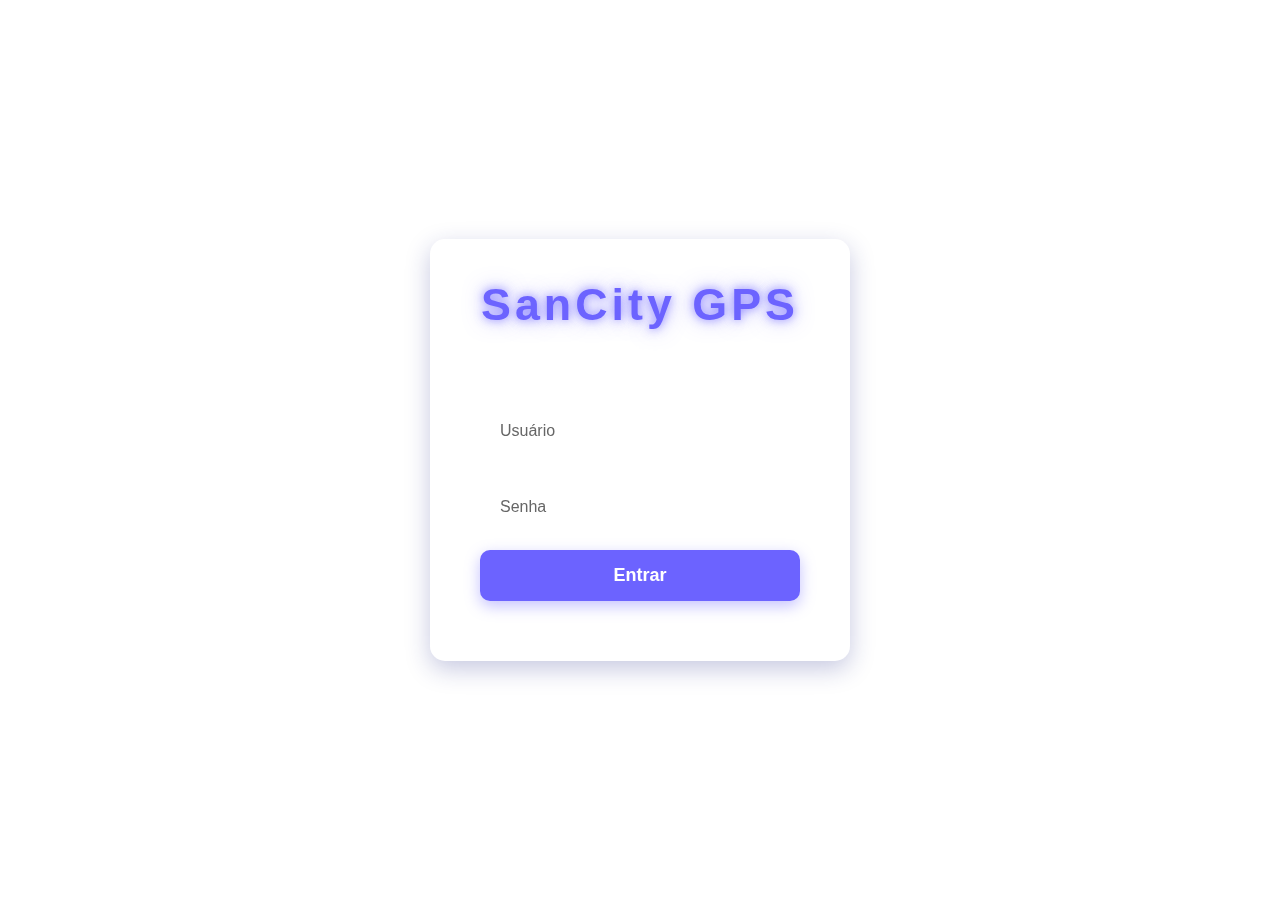
<file: index.html>
<!DOCTYPE html>
<html lang="pt-BR">
<head>
<meta charset="UTF-8" />
<meta name="viewport" content="width=device-width, initial-scale=1" />
<title>Login SanCity GPS</title>
<style>
  /* Fundo animado com movimento muito suave */
  @keyframes backgroundFlow {
    0% {
      background-position: 50% 50%;
    }
    50% {
      background-position: 51% 49%;
    }
    100% {
      background-position: 50% 50%;
    }
  }

  body, html {
    height: 100%;
    margin: 0;
    font-family: 'Segoe UI', Tahoma, Geneva, Verdana, sans-serif;
    background: url('https://www.mixmods.com.br/wp-content/uploads/2022/10/gta-sa-mod-hd-radar-map-redesigned-dark-redesenho-fixed.jpg') no-repeat center center fixed;
    background-size: cover;
    animation: backgroundFlow 60s ease-in-out infinite;
    display: flex;
    justify-content: center;
    align-items: center;
  }

  /* Container do login */
  .login-container {
    background: rgba(255, 255, 255, 0.15);
    backdrop-filter: blur(8px);
    -webkit-backdrop-filter: blur(8px);
    border-radius: 15px;
    padding: 40px 50px 60px;
    box-shadow: 0 8px 24px rgba(31, 38, 135, 0.25);
    width: 320px;
    text-align: center;
    color: #fff;
    position: relative;
    overflow: hidden;
    transition: filter 0.7s ease, transform 0.7s ease, opacity 0.7s ease;
    will-change: transform, opacity, filter;
  }

  /* Título SanCity GPS */
  .login-title {
    font-size: 2.8rem;
    font-weight: 900;
    letter-spacing: 4px;
    margin-bottom: 10px;
    color: #6c63ff;
    text-shadow:
      0 0 10px rgba(108, 99, 255, 0.7),
      0 0 20px rgba(108, 99, 255, 0.5);
    font-family: 'Segoe UI Black', 'Segoe UI', Tahoma, Geneva, Verdana, sans-serif;
  }

  h2 {
    margin-top: 0;
    margin-bottom: 30px;
    font-weight: 700;
    letter-spacing: 1px;
  }

  input[type="text"], input[type="password"] {
    width: 100%;
    padding: 14px 20px;
    margin: 10px 0 20px 0;
    border: none;
    border-radius: 10px;
    outline: none;
    font-size: 16px;
    color: #333;
  }

  input::placeholder {
    color: #666;
  }

  button {
    background: #6c63ff;
    border: none;
    color: white;
    padding: 15px;
    width: 100%;
    border-radius: 10px;
    font-size: 18px;
    cursor: pointer;
    transition: background 0.3s ease;
    font-weight: 600;
    box-shadow: 0 5px 15px rgba(108, 99, 255, 0.4);
  }

  button:hover {
    background: #5848c2;
  }

  /* Zoom + bloom anim (otimizado) */
  .zooming {
    animation: zoomIn 0.7s forwards;
  }

  @keyframes zoomIn {
    0% {
      transform: scale(1);
      opacity: 1;
      filter: drop-shadow(0 0 0 transparent);
    }
    100% {
      transform: scale(10);
      opacity: 0;
      filter:
        drop-shadow(0 0 15px #6c63ff)
        drop-shadow(0 0 30px #6c63ff)
        brightness(1.8);
    }
  }
</style>
</head>
<body>
  <div class="login-container" id="loginBox">
    <div class="login-title">SanCity GPS</div>
    <h2>Entrar</h2>
    <input type="text" id="username" placeholder="Usuário" autocomplete="off" />
    <input type="password" id="password" placeholder="Senha" autocomplete="off" />
    <button id="loginBtn">Entrar</button>
  </div>

<script>
  const loginBtn = document.getElementById('loginBtn');
  const loginBox = document.getElementById('loginBox');

  loginBtn.addEventListener('click', () => {
    loginBox.classList.add('zooming');
    setTimeout(() => {
      window.location.href = 'inicio.html';
    }, 700);
  });
</script>
</body>
</html>
</file>
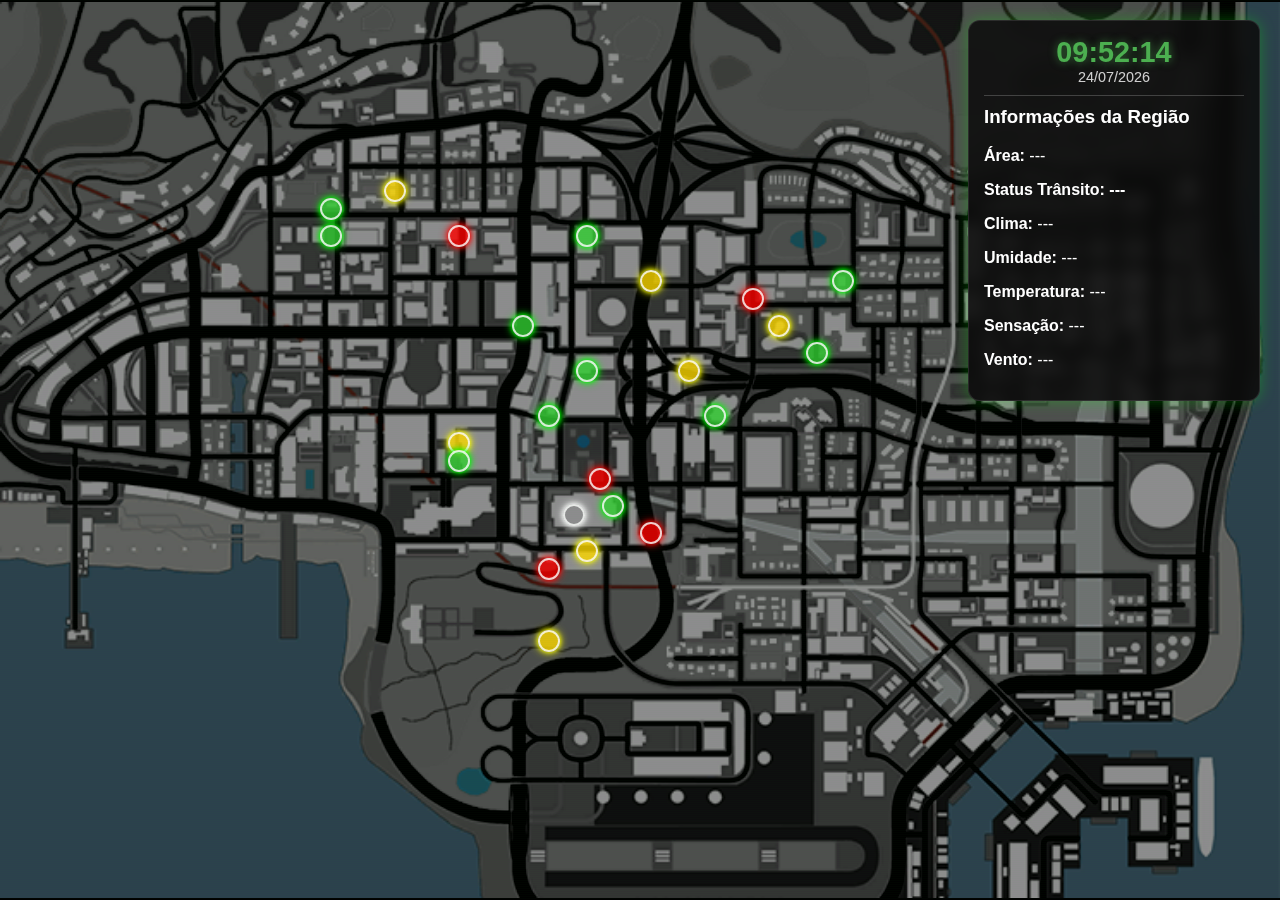
<file: inicio.html>
<!DOCTYPE html>
<html lang="pt-br">
<head>
  <meta charset="UTF-8" />
  <meta name="viewport" content="width=device-width, initial-scale=1.0" />
  <title>Mapa Inteligente GTA San Andreas</title>
  <link rel="stylesheet" href="style.css" />
</head>
<body>
  <div id="vinheta"></div>

  <!-- Painel fixo de informações -->
  <div id="painel-fixo">
    <div id="hora-data">
      <h2 id="hora-atual">00:00:00</h2>
      <p id="data-atual">01/01/2023</p>
    </div>
    <h3>Informações da Região</h3>
    <p><strong>Área:</strong> <span id="info-area">---</span></p>
    <p><strong>Status Trânsito:</strong> <span id="info-transito">---</span></p>
    <p><strong>Clima:</strong> <span id="info-clima">---</span></p>
    <p><strong>Umidade:</strong> <span id="info-umidade">---</span></p>
    <p><strong>Temperatura:</strong> <span id="info-temp">---</span></p>
    <p><strong>Sensação:</strong> <span id="info-sensacao">---</span></p>
    <p><strong>Vento:</strong> <span id="info-vento">---</span></p>
  </div>

  <button id="voltar-btn">Voltar</button>

  <div id="mapa">
    <div id="mapa-inner">
      <img src="assets/maps/frontend.png" alt="Mapa GTA" id="mapa-img" />

      <!-- Los Santos -->
      <div class="marcador vermelho" data-area="Ganton" style="top: 62%; left: 42%;"></div>
      <div class="marcador amarelo" data-area="Idlewood" style="top: 60%; left: 45%;"></div>
      <div class="marcador verde" data-area="Jefferson" style="top: 55%; left: 47%;"></div>
      <div class="marcador vermelho" data-area="East Los Santos" style="top: 58%; left: 50%;"></div>
      <div class="marcador critico" data-area="Market Station" style="top: 56%; left: 44%;"></div>
      <div class="marcador amarelo" data-area="Rodeo" style="top: 48%; left: 35%;"></div>
      <div class="marcador verde" data-area="Vinewood" style="top: 45%; left: 42%;"></div>
      <div class="marcador vermelho" data-area="Pershing Square" style="top: 52%; left: 46%;"></div>
      
      <!-- Aeroportos -->
      <div class="marcador amarelo" data-area="Aeroporto de Los Santos" style="top: 70%; left: 42%;"></div>
      <div class="marcador verde" data-area="Aeroporto de Las Venturas" style="top: 25%; left: 25%;"></div>
      <div class="marcador verde" data-area="Aeroporto de San Fierro" style="top: 30%; left: 65%;"></div>
      
      <!-- San Fierro -->
      <div class="marcador amarelo" data-area="Downtown San Fierro" style="top: 35%; left: 60%;"></div>
      <div class="marcador verde" data-area="Garcia" style="top: 38%; left: 63%;"></div>
      <div class="marcador vermelho" data-area="Doherty" style="top: 32%; left: 58%;"></div>
      
      <!-- Las Venturas -->
      <div class="marcador amarelo" data-area="The Strip" style="top: 20%; left: 30%;"></div>
      <div class="marcador vermelho" data-area="Redsands East" style="top: 25%; left: 35%;"></div>
      <div class="marcador verde" data-area="Redsands West" style="top: 22%; left: 25%;"></div>
      
      <!-- Áreas Rurais -->
      <div class="marcador verde" data-area="Angel Pine" style="top: 45%; left: 55%;"></div>
      <div class="marcador verde" data-area="Palomino Creek" style="top: 40%; left: 45%;"></div>
      <div class="marcador verde" data-area="Blueberry" style="top: 35%; left: 40%;"></div>
      <div class="marcador verde" data-area="Dillimore" style="top: 50%; left: 35%;"></div>
      
      <!-- Pontos de Interesse -->
      <div class="marcador amarelo" data-area="Mount Chiliad" style="top: 30%; left: 50%;"></div>
      <div class="marcador verde" data-area="Area 69" style="top: 25%; left: 45%;"></div>
      <div class="marcador amarelo" data-area="Sherman Dam" style="top: 40%; left: 53%;"></div>
    </div>
  </div>

  <script src="script.js"></script>
</body>
</html>
</file>
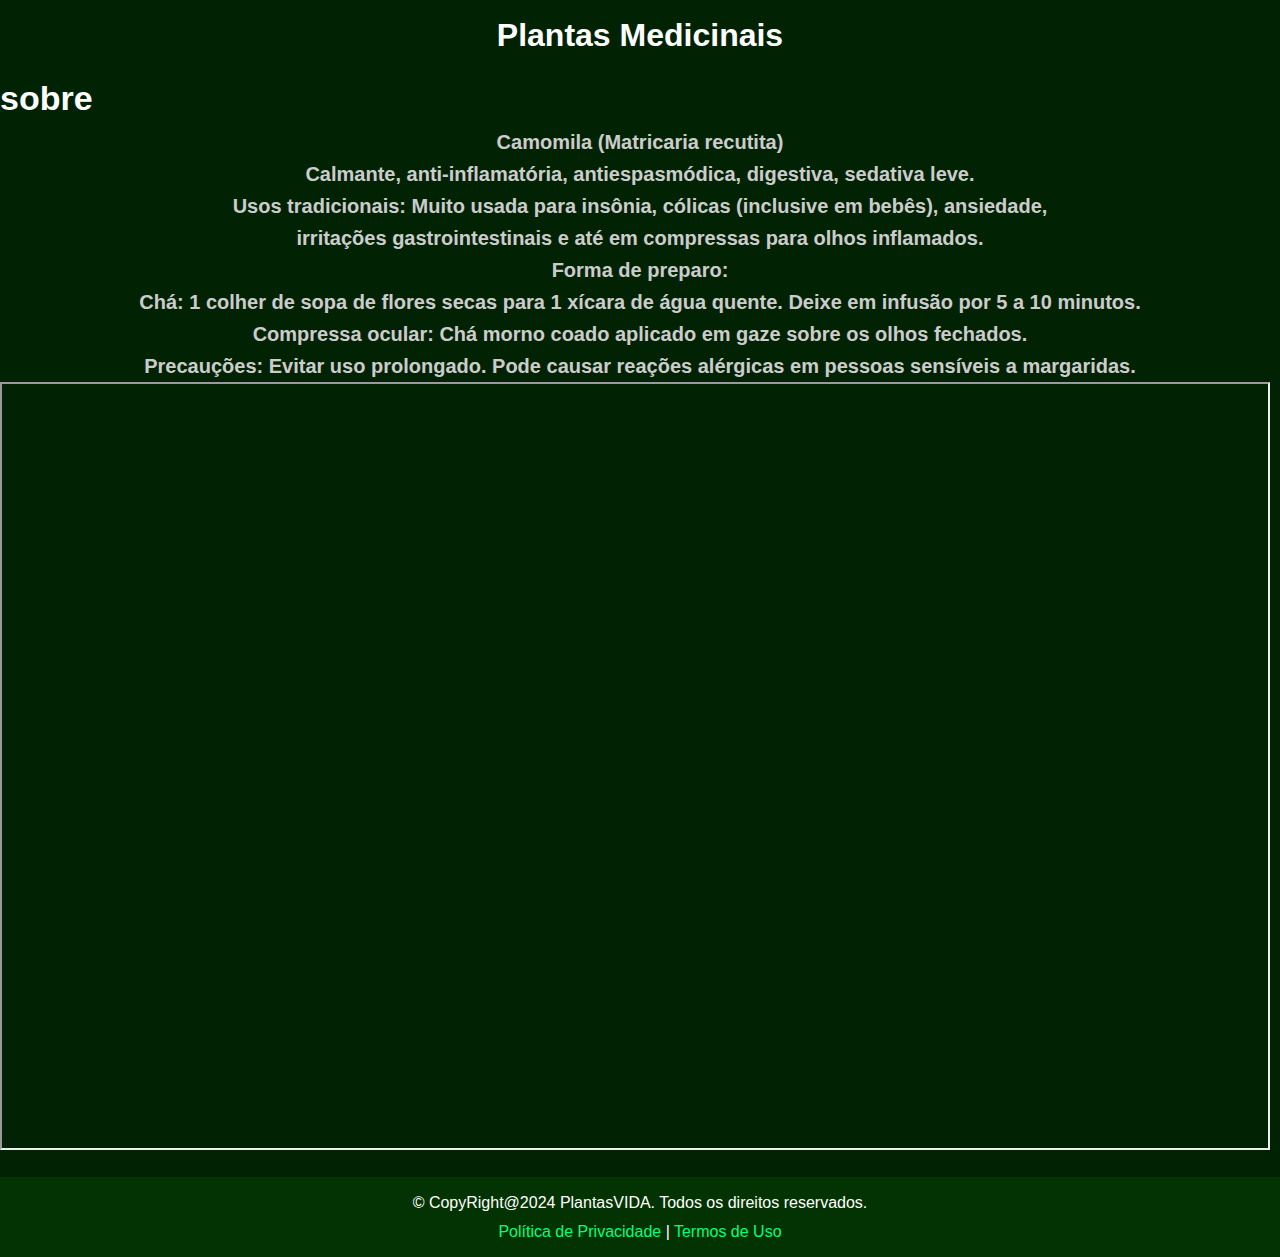
<file: assets/plantas/planta1/camomila.html>
<!DOCTYPE html>
<html lang="pt-BR">
<head>
    <meta charset="UTF-8">
    <meta name="viewport" content="width=device-width, initial-scale=1.0">
    <meta http-equiv="X-UA-Compatible" content="ie=edge">
    <title>Plantas Medicinais</title>
    <link rel="stylesheet" href="style.css">
</head>
<body>
    <header>
        <div class="logo">
            <h1>Plantas Medicinais</h1>
        </div>
        <nav>
        </nav>
    </header>
    <h1 class="ba">sobre</h1>
    <h3 class="texx">Camomila (Matricaria recutita)</h3>
    <h3 class="texx"> Calmante, anti-inflamatória, antiespasmódica, digestiva, sedativa leve.</h3>
    <h3 class="texx">Usos tradicionais: Muito usada para insônia, cólicas (inclusive em bebês), ansiedade,</h3>
    <h3 class="texx">irritações gastrointestinais e até em compressas para olhos inflamados.</h3>
    <h3 class="texx">Forma de preparo:</h3>
    <h3 class="texx">Chá: 1 colher de sopa de flores secas para 1 xícara de água quente. Deixe em infusão por 5 a 10 minutos.</h3>
    <h3 class="texx">Compressa ocular: Chá morno coado aplicado em gaze sobre os olhos fechados.</h3>
    <h3 class="texx">Precauções: Evitar uso prolongado. Pode causar reações alérgicas em pessoas sensíveis a margaridas.</h3>
    <iframe src="https://www.youtube.com/embed/ECE6NmBfv9A?si=3RTTpBIEztrh1QDo" title="YouTube video player" frameborder="1"></iframe>

    <footer>
        <p>&copy; CopyRight@2024 PlantasVIDA. Todos os direitos reservados.</p>
        <p><a href="copy/copyr.html">Política de Privacidade</a> | <a href="termos/termos.html">Termos de Uso</a></p>
    </footer>
</body>
</html>
</file>
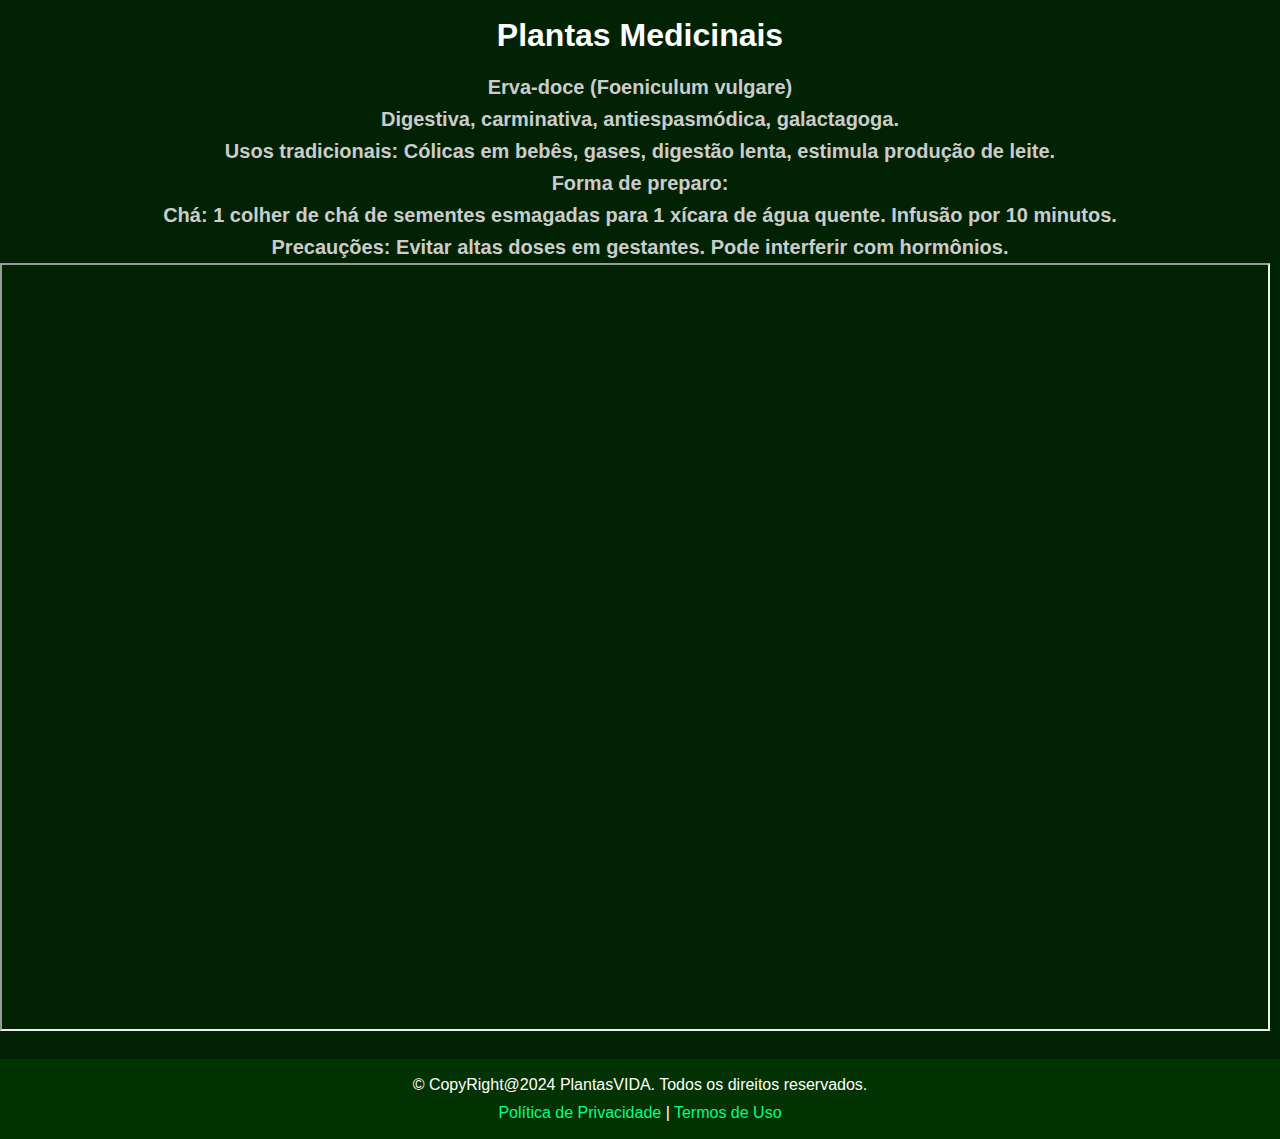
<file: assets/plantas/planta2/erva-doce.html>
<!DOCTYPE html>
<html lang="pt-BR">
<head>
    <meta charset="UTF-8">
    <meta name="viewport" content="width=device-width, initial-scale=1.0">
    <meta http-equiv="X-UA-Compatible" content="ie=edge">
    <title>Plantas Medicinais</title>
    <link rel="stylesheet" href="style.css">
</head>
<body>
    <header>
        <div class="logo">
            <h1>Plantas Medicinais</h1>
        </div>
        <nav>
        </nav>
    </header>
<h3 class="texx">Erva-doce (Foeniculum vulgare)</h3>
<h3 class="texx">Digestiva, carminativa, antiespasmódica, galactagoga.</h3>
<h3 class="texx">Usos tradicionais: Cólicas em bebês, gases, digestão lenta, estimula produção de leite.</h3>
<h3 class="texx">Forma de preparo:</h3>
<h3 class="texx">Chá: 1 colher de chá de sementes esmagadas para 1 xícara de água quente. Infusão por 10 minutos.</h3>
<h3 class="texx">Precauções: Evitar altas doses em gestantes. Pode interferir com hormônios.</h3>
<iframe src="https://www.youtube.com/embed/8dMTjJpIhjI" title="YouTube video player" frameborder="1"></iframe>

    <footer>
        <p>&copy; CopyRight@2024 PlantasVIDA. Todos os direitos reservados.</p>
        <p><a href="copy/copyr.html">Política de Privacidade</a> | <a href="termos/termos.html">Termos de Uso</a></p>
    </footer>
</body>
</html>
</file>
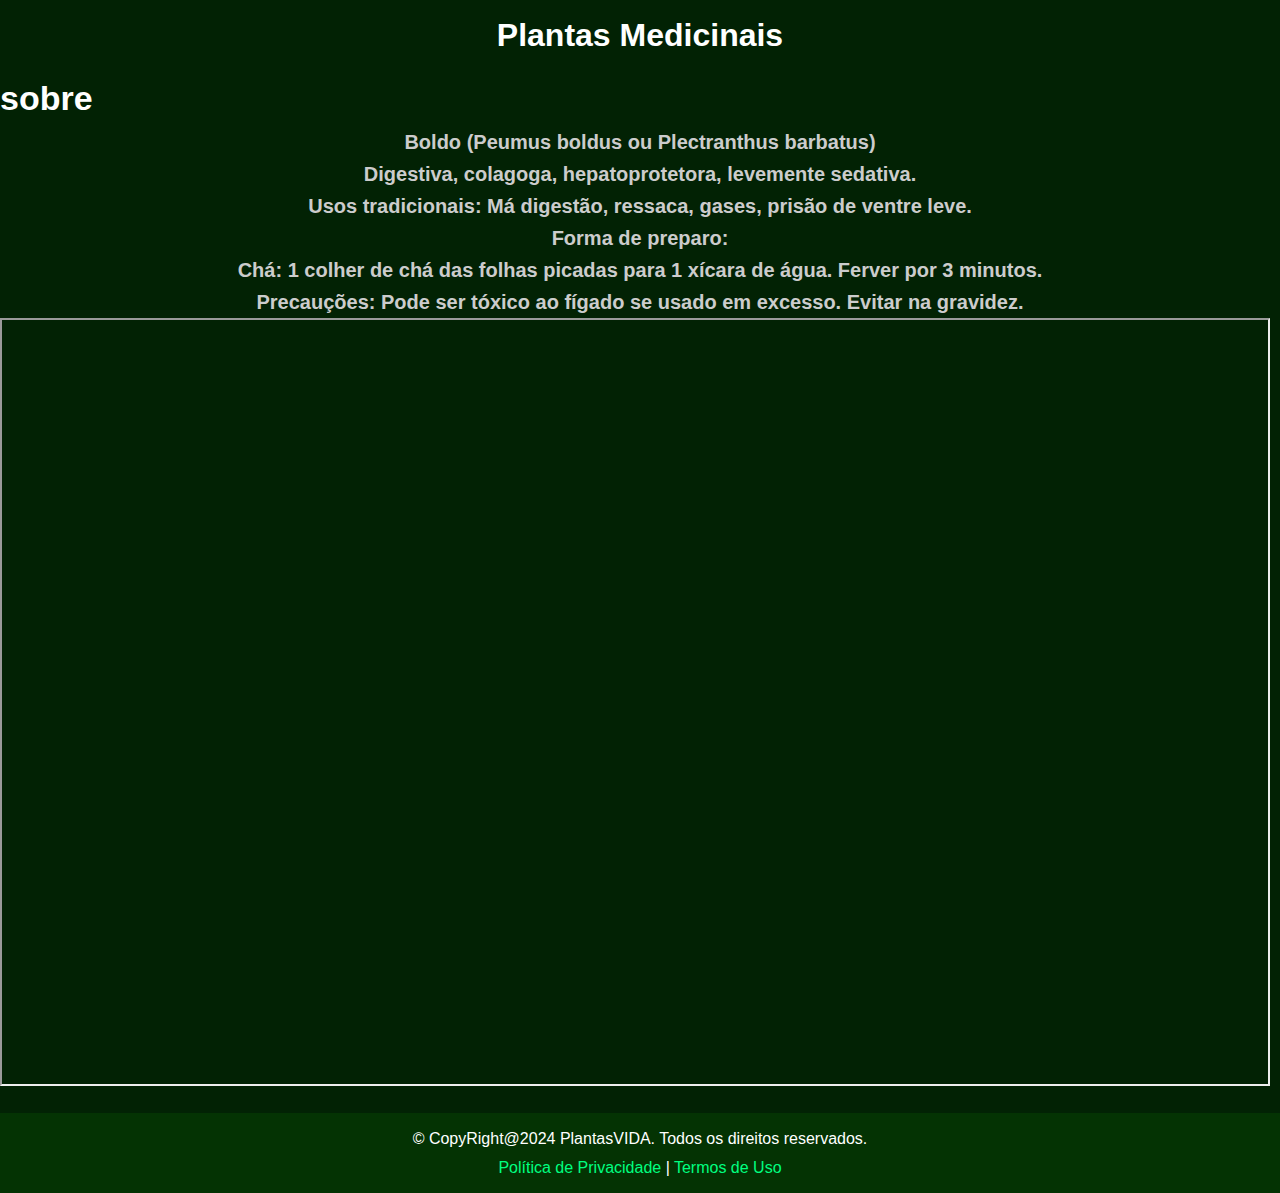
<file: assets/plantas/planta3/boldo.html>
<!DOCTYPE html>
<html lang="pt-BR">
<head>
    <meta charset="UTF-8">
    <meta name="viewport" content="width=device-width, initial-scale=1.0">
    <meta http-equiv="X-UA-Compatible" content="ie=edge">
    <title>Plantas Medicinais</title>
    <link rel="stylesheet" href="style.css">
</head>
<body>
    <header>
        <div class="logo">
            <h1>Plantas Medicinais</h1>
        </div>
        <nav>
        </nav>
    </header>
    <h1 class="ba">sobre</h1>
<h3 class="texx">Boldo (Peumus boldus ou Plectranthus barbatus)</h3>
<h3 class="texx">Digestiva, colagoga, hepatoprotetora, levemente sedativa.</h3>
<h3 class="texx">Usos tradicionais: Má digestão, ressaca, gases, prisão de ventre leve.</h3>
<h3 class="texx">Forma de preparo:</h3>
<h3 class="texx">Chá: 1 colher de chá das folhas picadas para 1 xícara de água. Ferver por 3 minutos.</h3>
<h3 class="texx">Precauções: Pode ser tóxico ao fígado se usado em excesso. Evitar na gravidez.</h3>
<iframe src="https://www.youtube.com/embed/wm7z2ZpZKyA" title="YouTube video player" frameborder="1"></iframe>

    <footer>
        <p>&copy; CopyRight@2024 PlantasVIDA. Todos os direitos reservados.</p>
        <p><a href="copy/copyr.html">Política de Privacidade</a> | <a href="termos/termos.html">Termos de Uso</a></p>
    </footer>
</body>
</html>
</file>
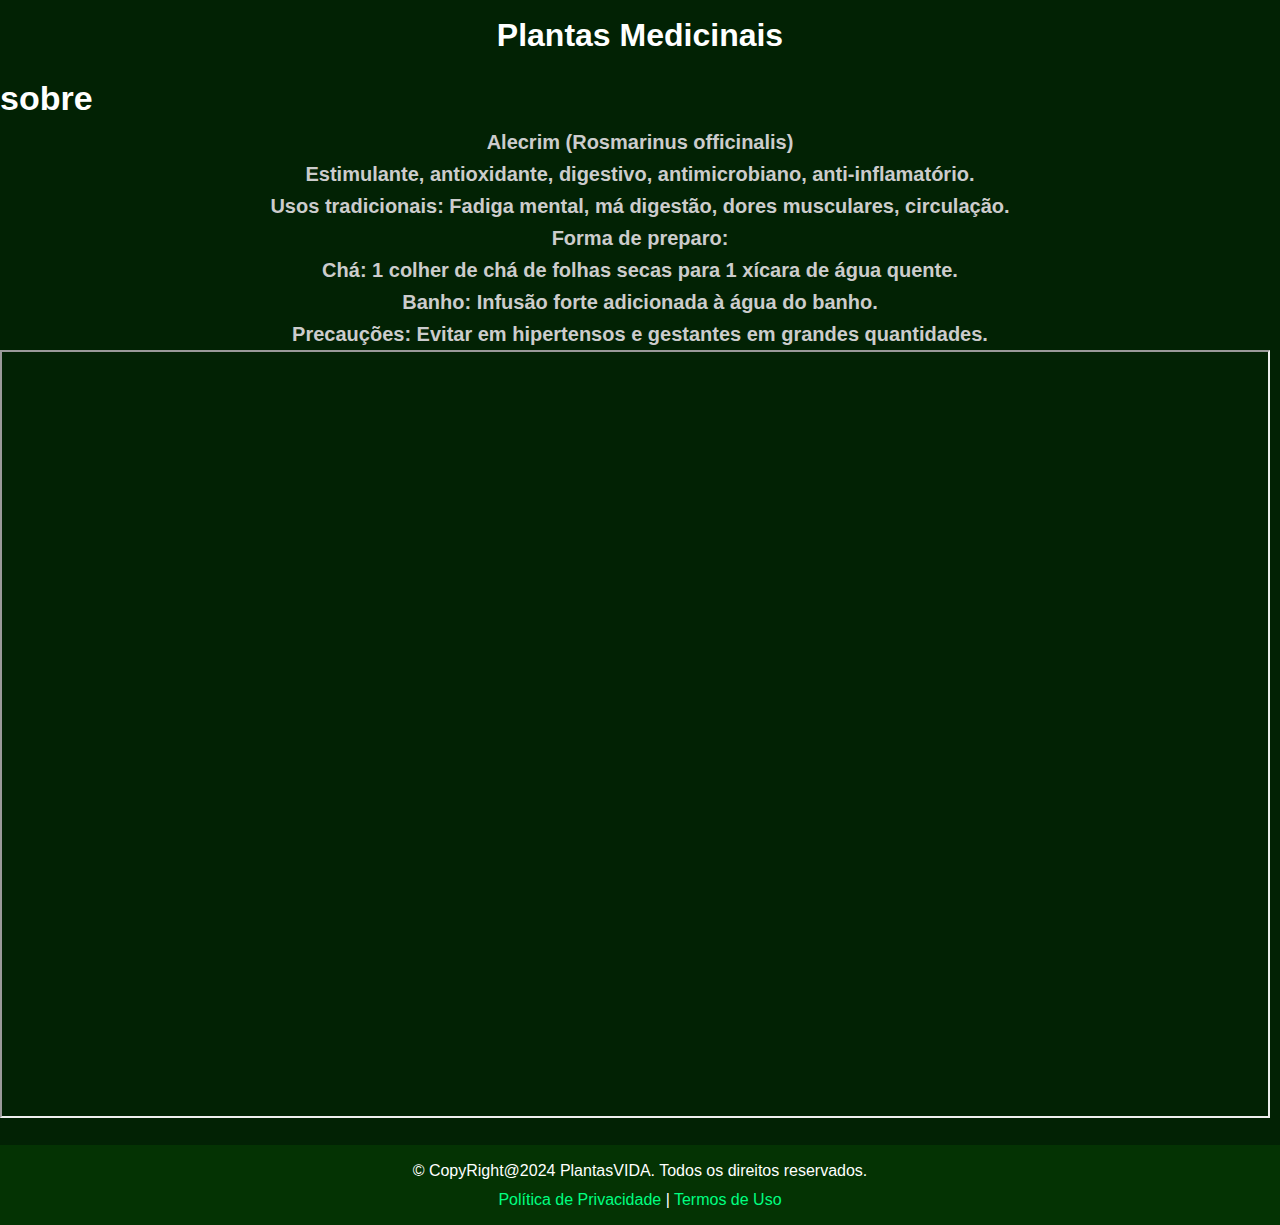
<file: assets/plantas/planta4/alecrim.html>
<!DOCTYPE html>
<html lang="pt-BR">
<head>
    <meta charset="UTF-8">
    <meta name="viewport" content="width=device-width, initial-scale=1.0">
    <meta http-equiv="X-UA-Compatible" content="ie=edge">
    <title>Plantas Medicinais</title>
    <link rel="stylesheet" href="style.css">
</head>
<body>
    <header>
        <div class="logo">
            <h1>Plantas Medicinais</h1>
        </div>
        <nav>
        </nav>
    </header>
    <h1 class="ba">sobre</h1>
    <h3 class="texx">Alecrim (Rosmarinus officinalis)</h3>
<h3 class="texx">Estimulante, antioxidante, digestivo, antimicrobiano, anti-inflamatório.</h3>
<h3 class="texx">Usos tradicionais: Fadiga mental, má digestão, dores musculares, circulação.</h3>
<h3 class="texx">Forma de preparo:</h3>
<h3 class="texx">Chá: 1 colher de chá de folhas secas para 1 xícara de água quente.</h3>
<h3 class="texx">Banho: Infusão forte adicionada à água do banho.</h3>
<h3 class="texx">Precauções: Evitar em hipertensos e gestantes em grandes quantidades.</h3>
<iframe src="https://www.youtube.com/embed/jgP45nyrkOc" title="YouTube video player" frameborder="1"></iframe>

    <footer>
        <p>&copy; CopyRight@2024 PlantasVIDA. Todos os direitos reservados.</p>
        <p><a href="copy/copyr.html">Política de Privacidade</a> | <a href="termos/termos.html">Termos de Uso</a></p>
    </footer>
</body>
</html>
</file>
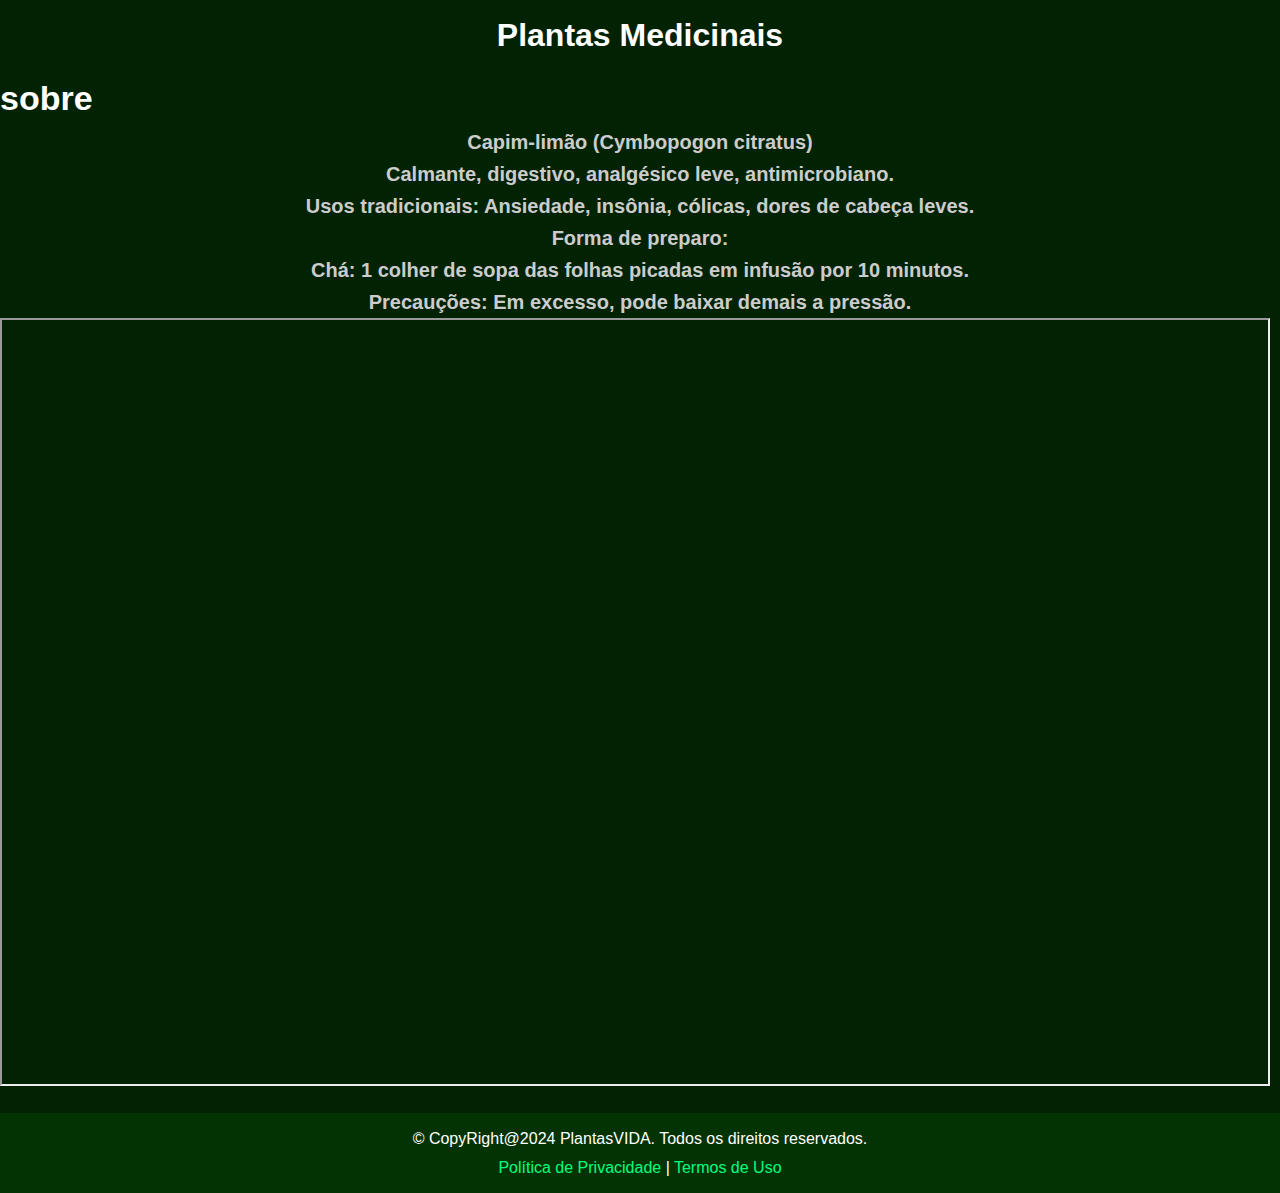
<file: assets/plantas/planta5/capim.html>
<!DOCTYPE html>
<html lang="pt-BR">
<head>
    <meta charset="UTF-8">
    <meta name="viewport" content="width=device-width, initial-scale=1.0">
    <meta http-equiv="X-UA-Compatible" content="ie=edge">
    <title>Plantas Medicinais</title>
    <link rel="stylesheet" href="style.css">
</head>
<body>
    <header>
        <div class="logo">
            <h1>Plantas Medicinais</h1>
        </div>
        <nav>
        </nav>
    </header>
    <h1 class="ba">sobre</h1>
   <h3 class="texx">Capim-limão (Cymbopogon citratus)</h3>
<h3 class="texx">Calmante, digestivo, analgésico leve, antimicrobiano.</h3>
<h3 class="texx">Usos tradicionais: Ansiedade, insônia, cólicas, dores de cabeça leves.</h3>
<h3 class="texx">Forma de preparo:</h3>
<h3 class="texx">Chá: 1 colher de sopa das folhas picadas em infusão por 10 minutos.</h3>
<h3 class="texx">Precauções: Em excesso, pode baixar demais a pressão.</h3>
<iframe src="https://www.youtube.com/embed/7XBDuRiTFkM" title="YouTube video player" frameborder="1"></iframe>
    <footer>
        <p>&copy; CopyRight@2024 PlantasVIDA. Todos os direitos reservados.</p>
        <p><a href="copy/copyr.html">Política de Privacidade</a> | <a href="termos/termos.html">Termos de Uso</a></p>
    </footer>
</body>
</html>
</file>
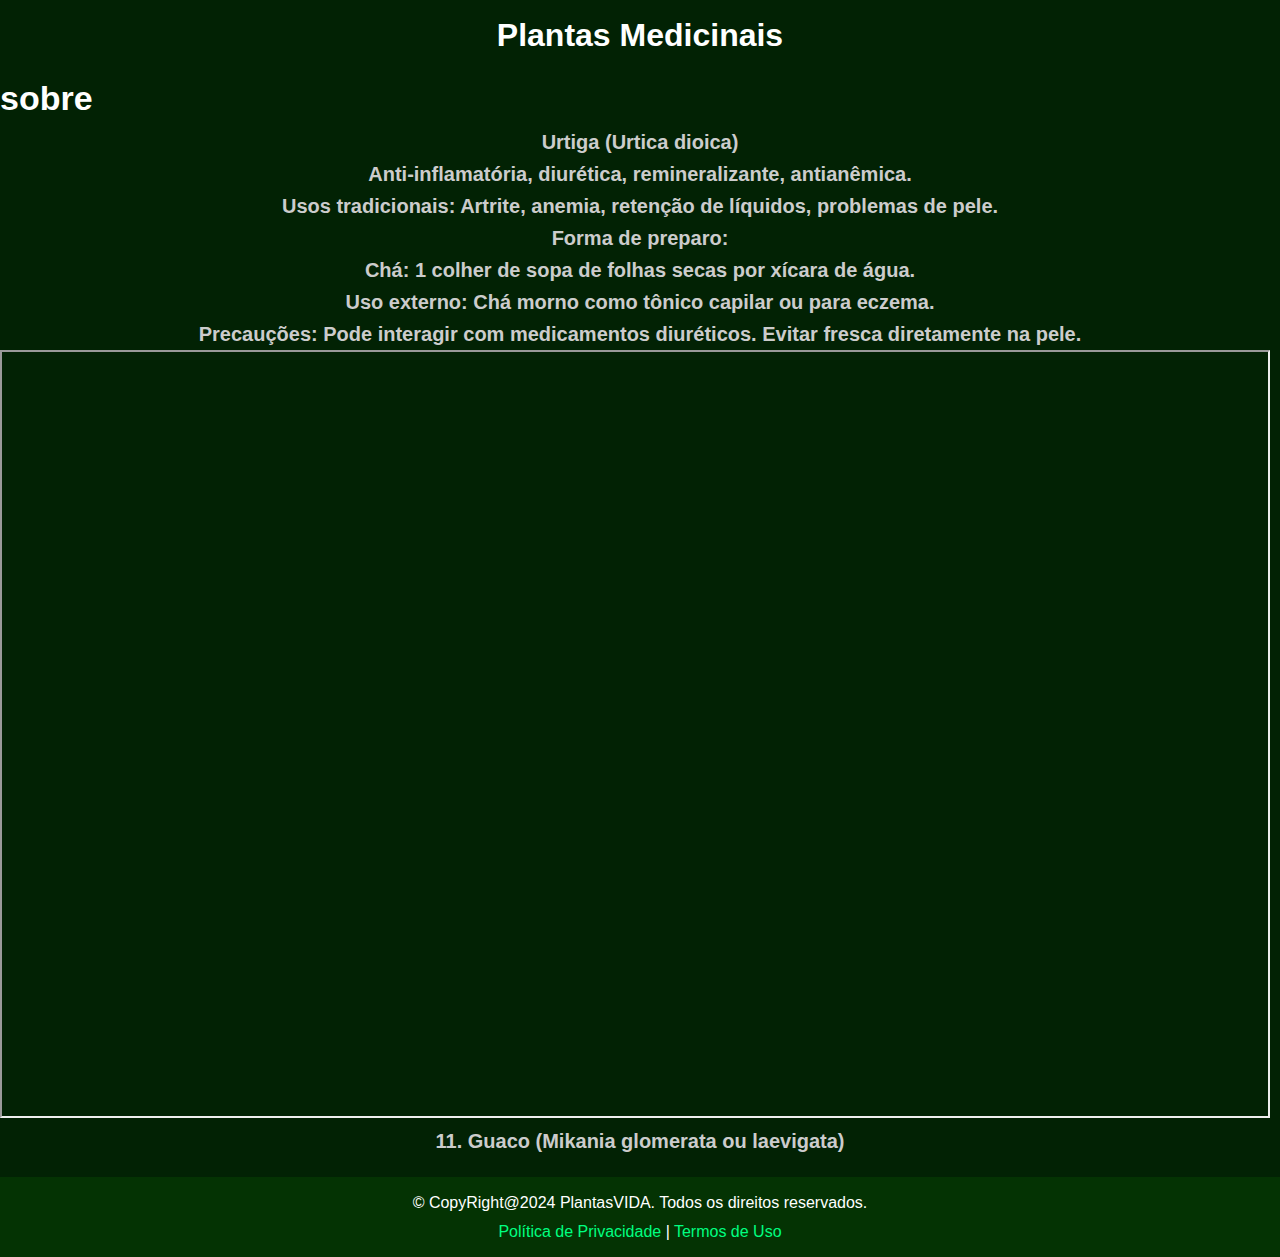
<file: assets/plantas/planta6/urtiga.html>
<!DOCTYPE html>
<html lang="pt-BR">
<head>
    <meta charset="UTF-8">
    <meta name="viewport" content="width=device-width, initial-scale=1.0">
    <meta http-equiv="X-UA-Compatible" content="ie=edge">
    <title>Plantas Medicinais</title>
    <link rel="stylesheet" href="style.css">
</head>
<body>
    <header>
        <div class="logo">
            <h1>Plantas Medicinais</h1>
        </div>
        <nav>
        </nav>
    </header>
    <h1 class="ba">sobre</h1>
<h3 class="texx">Urtiga (Urtica dioica)</h3>
<h3 class="texx">Anti-inflamatória, diurética, remineralizante, antianêmica.</h3>
<h3 class="texx">Usos tradicionais: Artrite, anemia, retenção de líquidos, problemas de pele.</h3>
<h3 class="texx">Forma de preparo:</h3>
<h3 class="texx">Chá: 1 colher de sopa de folhas secas por xícara de água.</h3>
<h3 class="texx">Uso externo: Chá morno como tônico capilar ou para eczema.</h3>
<h3 class="texx">Precauções: Pode interagir com medicamentos diuréticos. Evitar fresca diretamente na pele.</h3>
<iframe src="https://www.youtube.com/embed/N-_M1C5XrDU" title="YouTube video player" frameborder="1"></iframe>

<h3 class="texx">11. Guaco (Mikania glomerata ou laevigata)</h3>

    <footer>
        <p>&copy; CopyRight@2024 PlantasVIDA. Todos os direitos reservados.</p>
        <p><a href="copy/copyr.html">Política de Privacidade</a> | <a href="termos/termos.html">Termos de Uso</a></p>
    </footer>
</body>
</html>
</file>
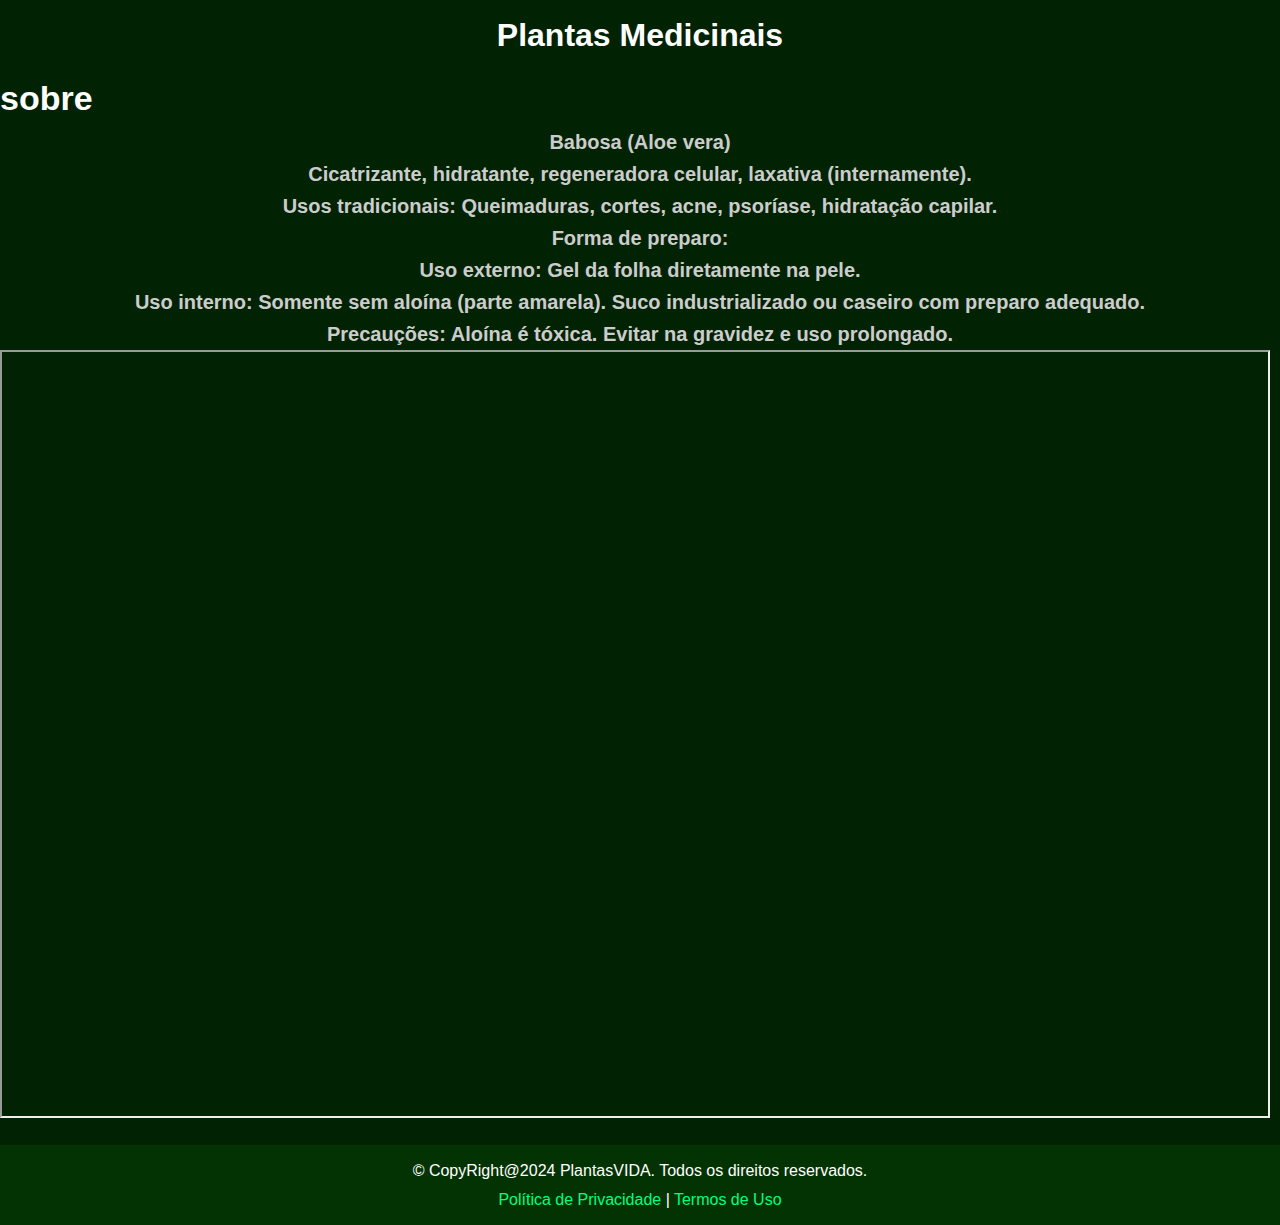
<file: assets/plantas/planta7/babosa.html>
<!DOCTYPE html>
<html lang="pt-BR">
<head>
    <meta charset="UTF-8">
    <meta name="viewport" content="width=device-width, initial-scale=1.0">
    <meta http-equiv="X-UA-Compatible" content="ie=edge">
    <title>Plantas Medicinais</title>
    <link rel="stylesheet" href="style.css">
</head>
<body>
    <header>
        <div class="logo">
            <h1>Plantas Medicinais</h1>
        </div>
        <nav>
        </nav>
    </header>
    <h1 class="ba">sobre</h1>
    <h3 class="texx">Babosa (Aloe vera)</h3>
<h3 class="texx">Cicatrizante, hidratante, regeneradora celular, laxativa (internamente).</h3>
<h3 class="texx">Usos tradicionais: Queimaduras, cortes, acne, psoríase, hidratação capilar.</h3>
<h3 class="texx">Forma de preparo:</h3>
<h3 class="texx">Uso externo: Gel da folha diretamente na pele.</h3>
<h3 class="texx">Uso interno: Somente sem aloína (parte amarela). Suco industrializado ou caseiro com preparo adequado.</h3>
<h3 class="texx">Precauções: Aloína é tóxica. Evitar na gravidez e uso prolongado.</h3>
<iframe src="https://www.youtube.com/embed/kOHcNAHE_Uo" title="YouTube video player" frameborder="1"></iframe>
    <footer>
        <p>&copy; CopyRight@2024 PlantasVIDA. Todos os direitos reservados.</p>
        <p><a href="copy/copyr.html">Política de Privacidade</a> | <a href="termos/termos.html">Termos de Uso</a></p>
    </footer>
</body>
</html>
</file>
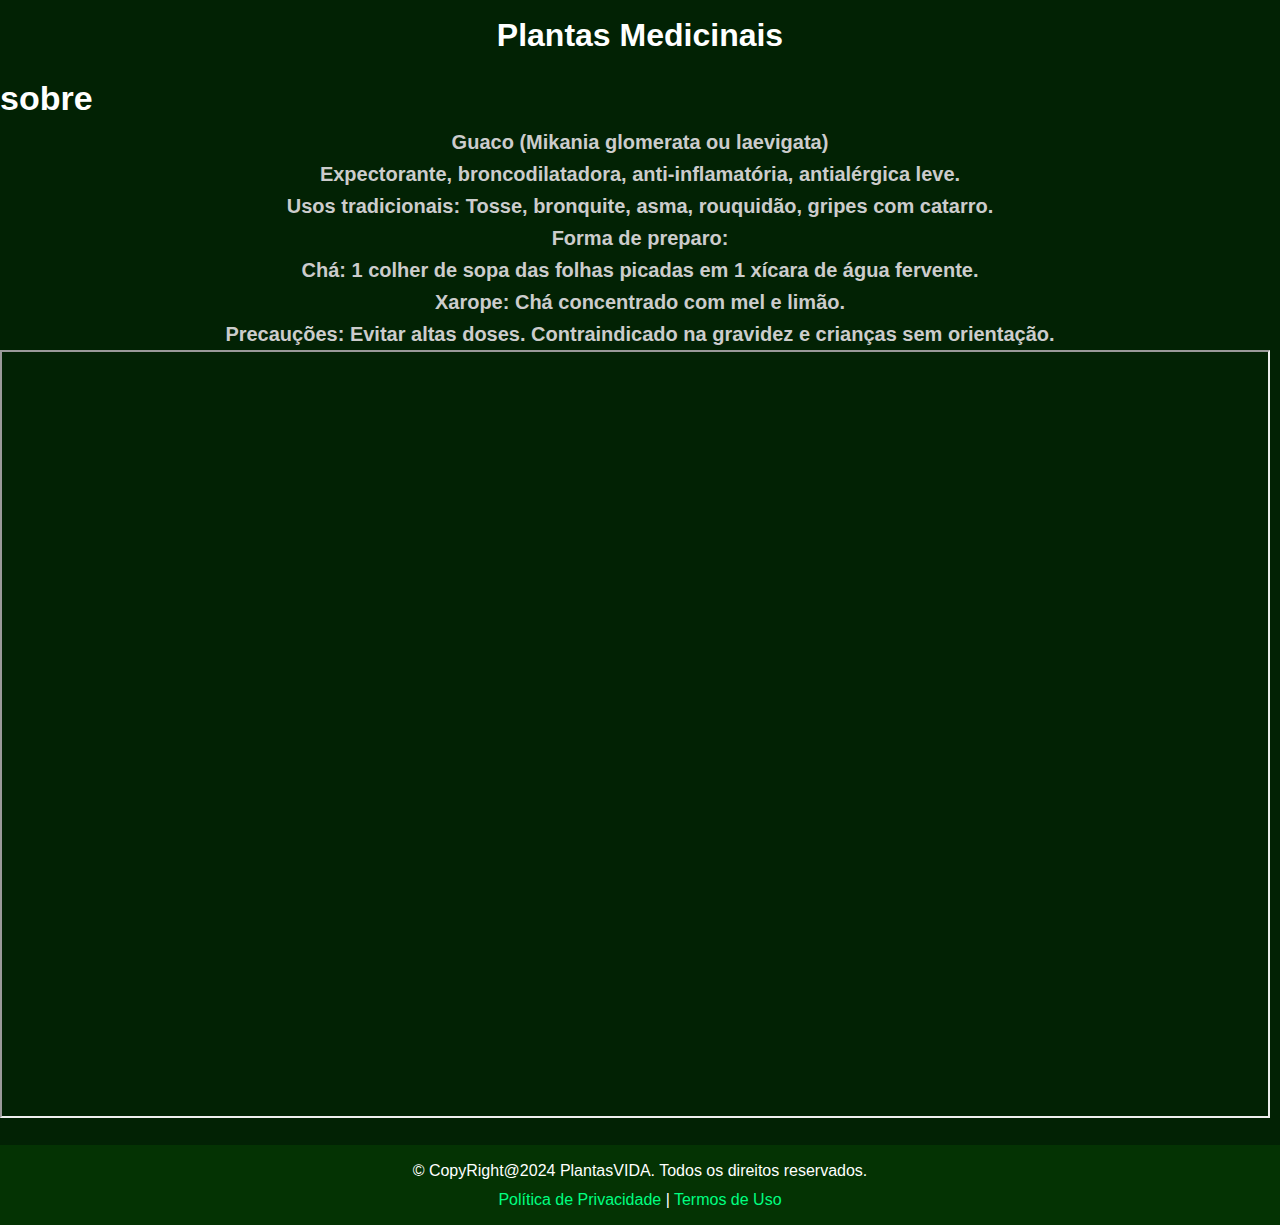
<file: assets/plantas/planta8/guaco.html>
<!DOCTYPE html>
<html lang="pt-BR">
<head>
    <meta charset="UTF-8">
    <meta name="viewport" content="width=device-width, initial-scale=1.0">
    <meta http-equiv="X-UA-Compatible" content="ie=edge">
    <title>Plantas Medicinais</title>
    <link rel="stylesheet" href="style.css">
</head>
<body>
    <header>
        <div class="logo">
            <h1>Plantas Medicinais</h1>
        </div>
        <nav>
        </nav>
    </header>
    <h1 class="ba">sobre</h1>
<h3 class="texx">Guaco (Mikania glomerata ou laevigata)</h3>
<h3 class="texx">Expectorante, broncodilatadora, anti-inflamatória, antialérgica leve.</h3>
<h3 class="texx">Usos tradicionais: Tosse, bronquite, asma, rouquidão, gripes com catarro.</h3>
<h3 class="texx">Forma de preparo:</h3>
<h3 class="texx">Chá: 1 colher de sopa das folhas picadas em 1 xícara de água fervente.</h3>
<h3 class="texx">Xarope: Chá concentrado com mel e limão.</h3>
<h3 class="texx">Precauções: Evitar altas doses. Contraindicado na gravidez e crianças sem orientação.</h3>
<iframe src="https://www.youtube.com/embed/OTXz9w4O7uA" title="YouTube video player" frameborder="1"></iframe>

    <footer>
        <p>&copy; CopyRight@2024 PlantasVIDA. Todos os direitos reservados.</p>
        <p><a href="copy/copyr.html">Política de Privacidade</a> | <a href="termos/termos.html">Termos de Uso</a></p>
    </footer>
</body>
</html>
</file>
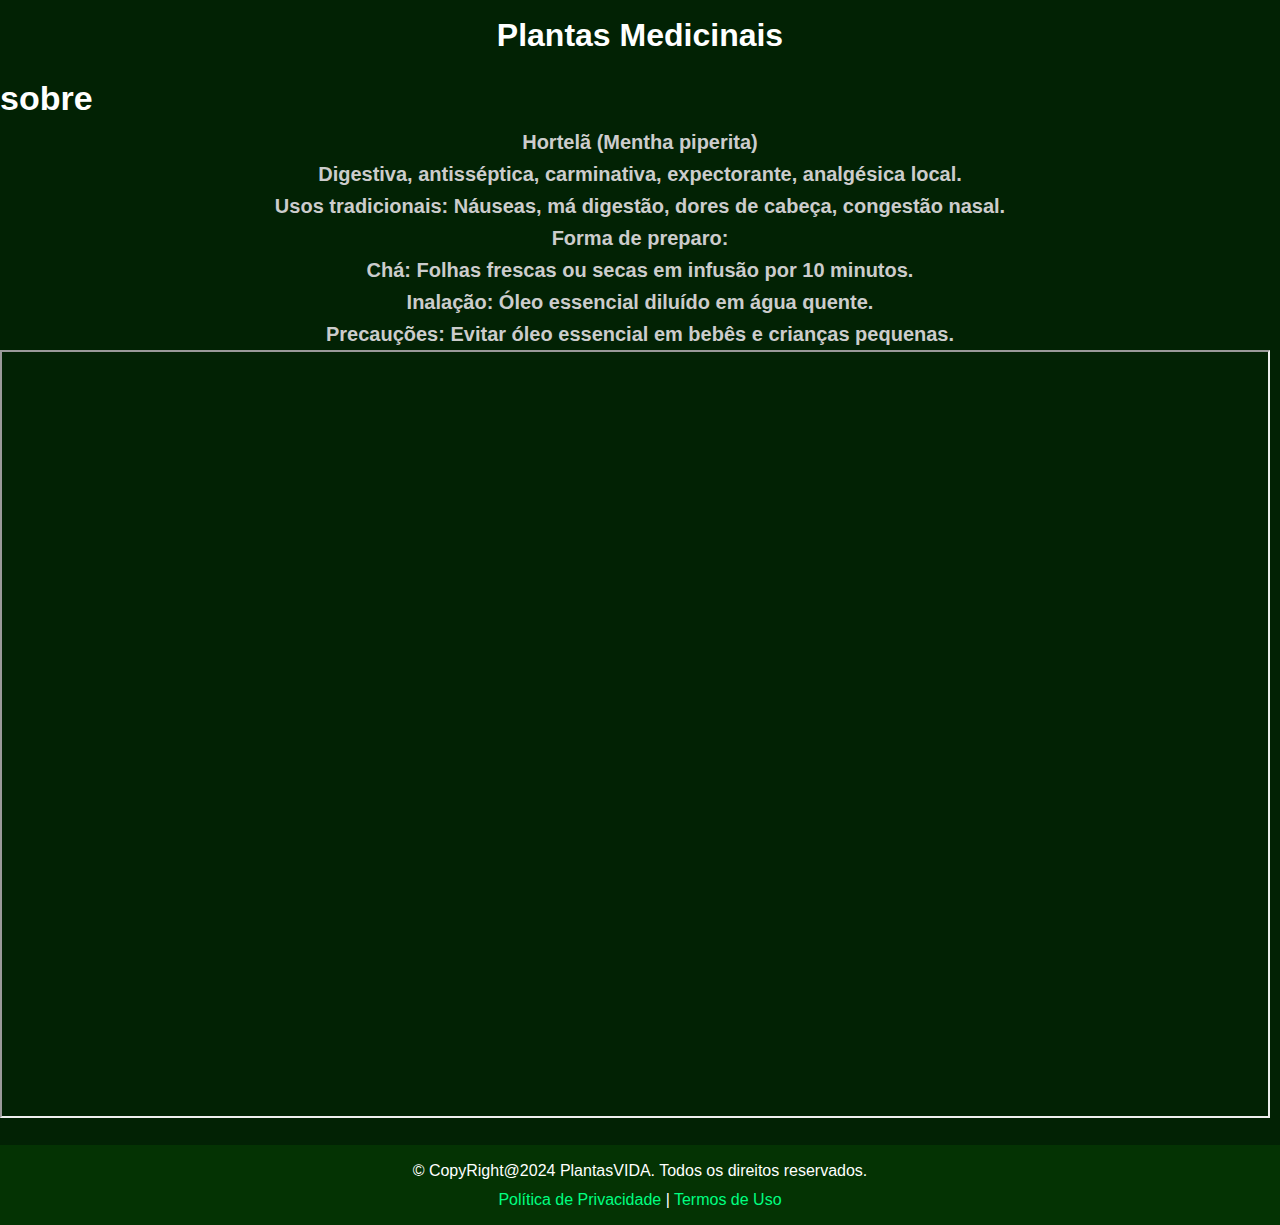
<file: assets/plantas/planta9/hortela.html>
<!DOCTYPE html>
<html lang="pt-BR">
<head>
    <meta charset="UTF-8">
    <meta name="viewport" content="width=device-width, initial-scale=1.0">
    <meta http-equiv="X-UA-Compatible" content="ie=edge">
    <title>Plantas Medicinais</title>
    <link rel="stylesheet" href="style.css">
</head>
<body>
    <header>
        <div class="logo">
            <h1>Plantas Medicinais</h1>
        </div>
        <nav>
        </nav>
    </header>
    <h1 class="ba">sobre</h1>
<h3 class="texx">Hortelã (Mentha piperita)</h3>
<h3 class="texx">Digestiva, antisséptica, carminativa, expectorante, analgésica local.</h3>
<h3 class="texx">Usos tradicionais: Náuseas, má digestão, dores de cabeça, congestão nasal.</h3>
<h3 class="texx">Forma de preparo:</h3>
<h3 class="texx">Chá: Folhas frescas ou secas em infusão por 10 minutos.</h3>
<h3 class="texx">Inalação: Óleo essencial diluído em água quente.</h3>
<h3 class="texx">Precauções: Evitar óleo essencial em bebês e crianças pequenas.</h3>
<iframe src="https://www.youtube.com/embed/o54QlXUgHg0" title="YouTube video player" frameborder="1"></iframe>

    <footer>
        <p>&copy; CopyRight@2024 PlantasVIDA. Todos os direitos reservados.</p>
        <p><a href="copy/copyr.html">Política de Privacidade</a> | <a href="termos/termos.html">Termos de Uso</a></p>
    </footer>
</body>
</html>
</file>
<file: style.css>
body {
  margin: 0;
  background-color: #000;
  font-family: 'Segoe UI', sans-serif;
  color: #fff;
  overflow: hidden;
}

#mapa {
  position: relative;
  width: 100vw;
  height: 100vh;
  overflow: hidden;
  background-color: rgba(0, 0, 0, 0.85);
}

#mapa-inner {
  position: absolute;
  top: 0;
  left: 0;
  width: 100%;
  height: 100%;
  transform-origin: center center;
  transition: transform 0.8s ease;
}

#mapa-img {
  width: 100%;
  height: 100%;
  object-fit: contain;
  opacity: 0.9;
  filter: brightness(0.6) contrast(1.2) hue-rotate(-10deg) saturate(0.8);
}

.marcador {
  width: 18px;
  height: 18px;
  border-radius: 50%;
  position: absolute;
  cursor: pointer;
  border: 2px solid rgba(255, 255, 255, 0.8);
  z-index: 2;
  transition: all 0.3s ease;
  box-shadow: 0 0 5px currentColor, 0 0 10px currentColor;
}

.marcador:hover {
  transform: scale(1.5);
  z-index: 10;
}

/* Cores do trânsito */
.verde { 
  background-color: rgba(50, 205, 50, 0.8);
  box-shadow: 0 0 5px #0f0, 0 0 10px #0f0;
}
.amarelo { 
  background-color: rgba(255, 215, 0, 0.8);
  box-shadow: 0 0 5px #ff0, 0 0 10px #ff0;
}
.vermelho { 
  background-color: rgba(255, 0, 0, 0.8);
  box-shadow: 0 0 5px #f00, 0 0 10px #f00;
}

/* Pulsação para áreas críticas */
@keyframes pulse {
  0% { transform: scale(1); opacity: 0.8; }
  50% { transform: scale(1.2); opacity: 1; }
  100% { transform: scale(1); opacity: 0.8; }
}

.critico {
  animation: pulse 1.5s infinite;
}

#painel-fixo {
  position: fixed;
  top: 20px;
  right: 20px;
  width: 260px;
  background-color: rgba(10, 10, 10, 0.85);
  padding: 15px;
  border-radius: 12px;
  box-shadow: 0 0 15px rgba(0, 255, 0, 0.3);
  z-index: 5;
  backdrop-filter: blur(8px);
  border: 1px solid rgba(255, 255, 255, 0.1);
}

#painel-fixo h3 {
  margin-top: 10px;
  padding-top: 10px;
  border-top: 1px solid rgba(255, 255, 255, 0.2);
}

#hora-data {
  text-align: center;
  margin-bottom: 10px;
}

#hora-atual {
  font-size: 1.8em;
  margin: 0;
  font-weight: bold;
  color: #4CAF50;
  text-shadow: 0 0 8px rgba(76, 175, 80, 0.6);
}

#data-atual {
  margin: 0;
  font-size: 0.9em;
  opacity: 0.8;
}

#info-transito {
  font-weight: bold;
}

/* Estilo dinâmico para status de trânsito */
#info-transito[data-status="Fluido"] { color: limegreen; }
#info-transito[data-status="Lento"] { color: gold; }
#info-transito[data-status="Moderado"] { color: orange; }
#info-transito[data-status="Intenso"] { color: tomato; }
#info-transito[data-status="Congestionado"] { color: red; }
#info-transito[data-status="Crítico"] { 
  color: red; 
  animation: pulse 1.5s infinite;
}

#vinheta {
  position: fixed;
  top: 0;
  left: 0;
  width: 100%;
  height: 100%;
  background: radial-gradient(circle, transparent 60%, rgba(0, 0, 0, 0.8));
  display: none;
  z-index: 3;
}

#voltar-btn {
  display: none;
  position: fixed;
  top: 20px;
  left: 20px;
  background: #222;
  color: white;
  border: none;
  padding: 10px 15px;
  border-radius: 8px;
  cursor: pointer;
  z-index: 5;
  transition: 0.3s;
}

.zoom {
  transform: scale(2);
}

.tooltip {
  position: absolute;
  bottom: 100%;
  left: 50%;
  transform: translateX(-50%);
  background-color: rgba(0, 0, 0, 0.8);
  color: white;
  padding: 5px 10px;
  border-radius: 4px;
  font-size: 12px;
  white-space: nowrap;
  pointer-events: none;
  opacity: 0;
  transition: opacity 0.3s;
  z-index: 10;
  border: 1px solid rgba(255, 255, 255, 0.2);
}

/* Efeito de scanlines para dar um toque tecnológico */
body::after {
  content: "";
  position: fixed;
  top: 0;
  left: 0;
  width: 100%;
  height: 100%;
  background: 
    linear-gradient(
      rgba(0, 255, 0, 0.06) 1px, 
      transparent 1px
    );
  background-size: 100% 2px;
  pointer-events: none;
  z-index: 4;
  opacity: 0.3;
}
</file>
<file: assets/plantas/planta1/style.css>
* {
    margin: 0;
    padding: 0;
    box-sizing: border-box;
}

body {
    font-family: Arial, sans-serif;
    line-height: 1.6;
    background-color: #022204;
}

header {
    background-color: #022204;
    color: #ffffff;
    padding: 10px 0;
    text-align: center;
}

header .logo h1 {
    margin: 0;
}

nav ul {
    list-style: none;
}

nav ul li {
    display: inline;
    margin: 0 10px;
}

nav ul li a {
    color: #f7bfe6;
    text-decoration: none;
    font-size: 16px;
}

.hero {
    background: url('assets/wallpaper/back.jpg') no-repeat center center/cover;
    color: #fff;
    height: 300px;
    display: flex;
    flex-direction: column;
    justify-content: center;
    align-items: center;
    text-align: center;
}

.hero h2 {
    font-size: 2.5rem;
    margin-bottom: 10px;
}

.hero p {
    font-size: 1.2rem;
    margin-bottom: 20px;
}

.btn {
    
    display: inline-block;
    padding: 4px 13px;
    background-color: #167a09f1;
    color: #fff;
    text-decoration: none;
    border-radius: 5px;
    transition: background-color 0.3s;
}

.btn:hover {
    background-color: #044909;
}

.salas {
    padding: 20px;
    background-color: #022204;
}

.salas h2 {
    text-align: center;
    margin-bottom: 20px;
    color: #ffffff;
}

.grid-container {
    display: grid;
    grid-template-columns: repeat(auto-fit, minmax(300px, 1fr));
    gap: 20px;
    margin: 0 auto;
    max-width: 1000px;
}

.sala {
    background-color: #0355259c;
    padding: 20px;
    text-align: center;
    border-radius: 10px;
    box-shadow: 0 2px 8px rgb(0, 0, 0);
}

.sala img {
    max-width: 100%;
    border-radius: 10px;
    margin-bottom: 10px;
}
.sobre {
    padding: 20px;
    max-width: 800px;
    margin: 0 auto;
    background-color: #fff;
    border-radius: 10px;
    box-shadow: 0 2px 8px rgba(0, 0, 0, 0.1);
}

.sobre h2 {
    text-align: center;
    margin-bottom: 20px;
    color: #333;
}

.contato {
    padding: 20px;
    max-width: 600px;
    margin: 0 auto;
    background-color: #fff;
    border-radius: 10px;
    box-shadow: 0 2px 8px rgba(0, 0, 0, 0.1);
}

.contato h2 {
    text-align: center;
    margin-bottom: 20px;
    color: #333;
}

form {
    display: flex;
    flex-direction: column;
}

form label {
    margin-bottom: 5px;
    font-weight: bold;
}

form input, form textarea {
    margin-bottom: 15px;
    padding: 10px;
    border-radius: 5px;
    border: 1px solid #ccc;
    width: 100%;
    font-size: 16px;
}

form button {
    align-self: center;
    padding: 10px 20px;
    background-color: #037c1460;
    color: #fff;
    border: none;
    border-radius: 5px;
    cursor: pointer;
}

form button:hover {
    background-color: #0b460fd7;
}

footer {
    background-color: #0d740034;
    color: #fff;
    text-align: center;
    padding: 10px 0;
    margin-top: 20px;
}

footer p {
    margin: 3px 0;
}

footer a {
    color: #00ff80;
    text-decoration: none;
}

footer a:hover {
    text-decoration: underline;
}
.bit {
    color: #f7bfe6;
    font-size: 22px;
}
iframe {
    width: 1270px;
    height: 768px;
    text-align: center;
}
.nrg {
    color: #bff7e9;;
    font-size: 13px;
}
.rt {
    font-style: italic;
    color: #bfe5f7;
    text-align: center;
    font-size: 22px;
}

video {
    min-height: 100%;
    min-width: 100%;
    max-width: 100%;
    max-height: 100%;
    flex-direction: column;
    justify-content: center;
    align-items: center;
    text-align: center;
    border-style: solid;
}
.vidc {
    position: relative;
    width: 100%; 
}

video {
    width: 100%; 
    height: auto; 
}

.tex {
    position: absolute;
    top: 50%; 
    left: 50%;
    transform: translate(-50%, -50%);
    color: white; 
    font-size: 50px; 
    font-weight: bold; 
    text-shadow: 4px 2px 4px rgba(36, 14, 51, 0.7);
    z-index: 1;
}
.texx {
    color: #ccc;
    font-size: 20px;
    text-align: center;
}
 .ba {
    font-size: 34px;
    color: #fff;
 }
</file>
<file: assets/plantas/planta2/style.css>
* {
    margin: 0;
    padding: 0;
    box-sizing: border-box;
}

body {
    font-family: Arial, sans-serif;
    line-height: 1.6;
    background-color: #022204;
}

header {
    background-color: #022204;
    color: #ffffff;
    padding: 10px 0;
    text-align: center;
}

header .logo h1 {
    margin: 0;
}

nav ul {
    list-style: none;
}

nav ul li {
    display: inline;
    margin: 0 10px;
}

nav ul li a {
    color: #f7bfe6;
    text-decoration: none;
    font-size: 16px;
}

.hero {
    background: url('assets/wallpaper/back.jpg') no-repeat center center/cover;
    color: #fff;
    height: 300px;
    display: flex;
    flex-direction: column;
    justify-content: center;
    align-items: center;
    text-align: center;
}

.hero h2 {
    font-size: 2.5rem;
    margin-bottom: 10px;
}

.hero p {
    font-size: 1.2rem;
    margin-bottom: 20px;
}

.btn {
    
    display: inline-block;
    padding: 4px 13px;
    background-color: #167a09f1;
    color: #fff;
    text-decoration: none;
    border-radius: 5px;
    transition: background-color 0.3s;
}

.btn:hover {
    background-color: #044909;
}

.salas {
    padding: 20px;
    background-color: #022204;
}

.salas h2 {
    text-align: center;
    margin-bottom: 20px;
    color: #ffffff;
}

.grid-container {
    display: grid;
    grid-template-columns: repeat(auto-fit, minmax(300px, 1fr));
    gap: 20px;
    margin: 0 auto;
    max-width: 1000px;
}

.sala {
    background-color: #0355259c;
    padding: 20px;
    text-align: center;
    border-radius: 10px;
    box-shadow: 0 2px 8px rgb(0, 0, 0);
}

.sala img {
    max-width: 100%;
    border-radius: 10px;
    margin-bottom: 10px;
}
.sobre {
    padding: 20px;
    max-width: 800px;
    margin: 0 auto;
    background-color: #fff;
    border-radius: 10px;
    box-shadow: 0 2px 8px rgba(0, 0, 0, 0.1);
}

.sobre h2 {
    text-align: center;
    margin-bottom: 20px;
    color: #333;
}

.contato {
    padding: 20px;
    max-width: 600px;
    margin: 0 auto;
    background-color: #fff;
    border-radius: 10px;
    box-shadow: 0 2px 8px rgba(0, 0, 0, 0.1);
}

.contato h2 {
    text-align: center;
    margin-bottom: 20px;
    color: #333;
}

form {
    display: flex;
    flex-direction: column;
}

form label {
    margin-bottom: 5px;
    font-weight: bold;
}

form input, form textarea {
    margin-bottom: 15px;
    padding: 10px;
    border-radius: 5px;
    border: 1px solid #ccc;
    width: 100%;
    font-size: 16px;
}

form button {
    align-self: center;
    padding: 10px 20px;
    background-color: #037c1460;
    color: #fff;
    border: none;
    border-radius: 5px;
    cursor: pointer;
}

form button:hover {
    background-color: #0b460fd7;
}

footer {
    background-color: #0d740034;
    color: #fff;
    text-align: center;
    padding: 10px 0;
    margin-top: 20px;
}

footer p {
    margin: 3px 0;
}

footer a {
    color: #00ff80;
    text-decoration: none;
}

footer a:hover {
    text-decoration: underline;
}
.bit {
    color: #f7bfe6;
    font-size: 22px;
}
iframe {
    width: 1270px;
    height: 768px;
    text-align: center;
}
.nrg {
    color: #bff7e9;;
    font-size: 13px;
}
.rt {
    font-style: italic;
    color: #bfe5f7;
    text-align: center;
    font-size: 22px;
}

video {
    min-height: 100%;
    min-width: 100%;
    max-width: 100%;
    max-height: 100%;
    flex-direction: column;
    justify-content: center;
    align-items: center;
    text-align: center;
    border-style: solid;
}
.vidc {
    position: relative;
    width: 100%; 
}

video {
    width: 100%; 
    height: auto; 
}

.tex {
    position: absolute;
    top: 50%; 
    left: 50%;
    transform: translate(-50%, -50%);
    color: white; 
    font-size: 50px; 
    font-weight: bold; 
    text-shadow: 4px 2px 4px rgba(36, 14, 51, 0.7);
    z-index: 1;
}
.texx {
    color: #ccc;
    font-size: 20px;
    text-align: center;
}
 .ba {
    font-size: 34px;
    color: #fff;
 }
</file>
<file: assets/plantas/planta3/style.css>
* {
    margin: 0;
    padding: 0;
    box-sizing: border-box;
}

body {
    font-family: Arial, sans-serif;
    line-height: 1.6;
    background-color: #022204;
}

header {
    background-color: #022204;
    color: #ffffff;
    padding: 10px 0;
    text-align: center;
}

header .logo h1 {
    margin: 0;
}

nav ul {
    list-style: none;
}

nav ul li {
    display: inline;
    margin: 0 10px;
}

nav ul li a {
    color: #f7bfe6;
    text-decoration: none;
    font-size: 16px;
}

.hero {
    background: url('assets/wallpaper/back.jpg') no-repeat center center/cover;
    color: #fff;
    height: 300px;
    display: flex;
    flex-direction: column;
    justify-content: center;
    align-items: center;
    text-align: center;
}

.hero h2 {
    font-size: 2.5rem;
    margin-bottom: 10px;
}

.hero p {
    font-size: 1.2rem;
    margin-bottom: 20px;
}

.btn {
    
    display: inline-block;
    padding: 4px 13px;
    background-color: #167a09f1;
    color: #fff;
    text-decoration: none;
    border-radius: 5px;
    transition: background-color 0.3s;
}

.btn:hover {
    background-color: #044909;
}

.salas {
    padding: 20px;
    background-color: #022204;
}

.salas h2 {
    text-align: center;
    margin-bottom: 20px;
    color: #ffffff;
}

.grid-container {
    display: grid;
    grid-template-columns: repeat(auto-fit, minmax(300px, 1fr));
    gap: 20px;
    margin: 0 auto;
    max-width: 1000px;
}

.sala {
    background-color: #0355259c;
    padding: 20px;
    text-align: center;
    border-radius: 10px;
    box-shadow: 0 2px 8px rgb(0, 0, 0);
}

.sala img {
    max-width: 100%;
    border-radius: 10px;
    margin-bottom: 10px;
}
.sobre {
    padding: 20px;
    max-width: 800px;
    margin: 0 auto;
    background-color: #fff;
    border-radius: 10px;
    box-shadow: 0 2px 8px rgba(0, 0, 0, 0.1);
}

.sobre h2 {
    text-align: center;
    margin-bottom: 20px;
    color: #333;
}

.contato {
    padding: 20px;
    max-width: 600px;
    margin: 0 auto;
    background-color: #fff;
    border-radius: 10px;
    box-shadow: 0 2px 8px rgba(0, 0, 0, 0.1);
}

.contato h2 {
    text-align: center;
    margin-bottom: 20px;
    color: #333;
}

form {
    display: flex;
    flex-direction: column;
}

form label {
    margin-bottom: 5px;
    font-weight: bold;
}

form input, form textarea {
    margin-bottom: 15px;
    padding: 10px;
    border-radius: 5px;
    border: 1px solid #ccc;
    width: 100%;
    font-size: 16px;
}

form button {
    align-self: center;
    padding: 10px 20px;
    background-color: #037c1460;
    color: #fff;
    border: none;
    border-radius: 5px;
    cursor: pointer;
}

form button:hover {
    background-color: #0b460fd7;
}

footer {
    background-color: #0d740034;
    color: #fff;
    text-align: center;
    padding: 10px 0;
    margin-top: 20px;
}

footer p {
    margin: 3px 0;
}

footer a {
    color: #00ff80;
    text-decoration: none;
}

footer a:hover {
    text-decoration: underline;
}
.bit {
    color: #f7bfe6;
    font-size: 22px;
}
iframe {
    width: 1270px;
    height: 768px;
    text-align: center;
}
.nrg {
    color: #bff7e9;;
    font-size: 13px;
}
.rt {
    font-style: italic;
    color: #bfe5f7;
    text-align: center;
    font-size: 22px;
}

video {
    min-height: 100%;
    min-width: 100%;
    max-width: 100%;
    max-height: 100%;
    flex-direction: column;
    justify-content: center;
    align-items: center;
    text-align: center;
    border-style: solid;
}
.vidc {
    position: relative;
    width: 100%; 
}

video {
    width: 100%; 
    height: auto; 
}

.tex {
    position: absolute;
    top: 50%; 
    left: 50%;
    transform: translate(-50%, -50%);
    color: white; 
    font-size: 50px; 
    font-weight: bold; 
    text-shadow: 4px 2px 4px rgba(36, 14, 51, 0.7);
    z-index: 1;
}
.texx {
    color: #ccc;
    font-size: 20px;
    text-align: center;
}
 .ba {
    font-size: 34px;
    color: #fff;
 }
</file>
<file: assets/plantas/planta4/style.css>
* {
    margin: 0;
    padding: 0;
    box-sizing: border-box;
}

body {
    font-family: Arial, sans-serif;
    line-height: 1.6;
    background-color: #022204;
}

header {
    background-color: #022204;
    color: #ffffff;
    padding: 10px 0;
    text-align: center;
}

header .logo h1 {
    margin: 0;
}

nav ul {
    list-style: none;
}

nav ul li {
    display: inline;
    margin: 0 10px;
}

nav ul li a {
    color: #f7bfe6;
    text-decoration: none;
    font-size: 16px;
}

.hero {
    background: url('assets/wallpaper/back.jpg') no-repeat center center/cover;
    color: #fff;
    height: 300px;
    display: flex;
    flex-direction: column;
    justify-content: center;
    align-items: center;
    text-align: center;
}

.hero h2 {
    font-size: 2.5rem;
    margin-bottom: 10px;
}

.hero p {
    font-size: 1.2rem;
    margin-bottom: 20px;
}

.btn {
    
    display: inline-block;
    padding: 4px 13px;
    background-color: #167a09f1;
    color: #fff;
    text-decoration: none;
    border-radius: 5px;
    transition: background-color 0.3s;
}

.btn:hover {
    background-color: #044909;
}

.salas {
    padding: 20px;
    background-color: #022204;
}

.salas h2 {
    text-align: center;
    margin-bottom: 20px;
    color: #ffffff;
}

.grid-container {
    display: grid;
    grid-template-columns: repeat(auto-fit, minmax(300px, 1fr));
    gap: 20px;
    margin: 0 auto;
    max-width: 1000px;
}

.sala {
    background-color: #0355259c;
    padding: 20px;
    text-align: center;
    border-radius: 10px;
    box-shadow: 0 2px 8px rgb(0, 0, 0);
}

.sala img {
    max-width: 100%;
    border-radius: 10px;
    margin-bottom: 10px;
}
.sobre {
    padding: 20px;
    max-width: 800px;
    margin: 0 auto;
    background-color: #fff;
    border-radius: 10px;
    box-shadow: 0 2px 8px rgba(0, 0, 0, 0.1);
}

.sobre h2 {
    text-align: center;
    margin-bottom: 20px;
    color: #333;
}

.contato {
    padding: 20px;
    max-width: 600px;
    margin: 0 auto;
    background-color: #fff;
    border-radius: 10px;
    box-shadow: 0 2px 8px rgba(0, 0, 0, 0.1);
}

.contato h2 {
    text-align: center;
    margin-bottom: 20px;
    color: #333;
}

form {
    display: flex;
    flex-direction: column;
}

form label {
    margin-bottom: 5px;
    font-weight: bold;
}

form input, form textarea {
    margin-bottom: 15px;
    padding: 10px;
    border-radius: 5px;
    border: 1px solid #ccc;
    width: 100%;
    font-size: 16px;
}

form button {
    align-self: center;
    padding: 10px 20px;
    background-color: #037c1460;
    color: #fff;
    border: none;
    border-radius: 5px;
    cursor: pointer;
}

form button:hover {
    background-color: #0b460fd7;
}

footer {
    background-color: #0d740034;
    color: #fff;
    text-align: center;
    padding: 10px 0;
    margin-top: 20px;
}

footer p {
    margin: 3px 0;
}

footer a {
    color: #00ff80;
    text-decoration: none;
}

footer a:hover {
    text-decoration: underline;
}
.bit {
    color: #f7bfe6;
    font-size: 22px;
}
iframe {
    width: 1270px;
    height: 768px;
    text-align: center;
}
.nrg {
    color: #bff7e9;;
    font-size: 13px;
}
.rt {
    font-style: italic;
    color: #bfe5f7;
    text-align: center;
    font-size: 22px;
}

video {
    min-height: 100%;
    min-width: 100%;
    max-width: 100%;
    max-height: 100%;
    flex-direction: column;
    justify-content: center;
    align-items: center;
    text-align: center;
    border-style: solid;
}
.vidc {
    position: relative;
    width: 100%; 
}

video {
    width: 100%; 
    height: auto; 
}

.tex {
    position: absolute;
    top: 50%; 
    left: 50%;
    transform: translate(-50%, -50%);
    color: white; 
    font-size: 50px; 
    font-weight: bold; 
    text-shadow: 4px 2px 4px rgba(36, 14, 51, 0.7);
    z-index: 1;
}
.texx {
    color: #ccc;
    font-size: 20px;
    text-align: center;
}
 .ba {
    font-size: 34px;
    color: #fff;
 }
</file>
<file: assets/plantas/planta5/style.css>
* {
    margin: 0;
    padding: 0;
    box-sizing: border-box;
}

body {
    font-family: Arial, sans-serif;
    line-height: 1.6;
    background-color: #022204;
}

header {
    background-color: #022204;
    color: #ffffff;
    padding: 10px 0;
    text-align: center;
}

header .logo h1 {
    margin: 0;
}

nav ul {
    list-style: none;
}

nav ul li {
    display: inline;
    margin: 0 10px;
}

nav ul li a {
    color: #f7bfe6;
    text-decoration: none;
    font-size: 16px;
}

.hero {
    background: url('assets/wallpaper/back.jpg') no-repeat center center/cover;
    color: #fff;
    height: 300px;
    display: flex;
    flex-direction: column;
    justify-content: center;
    align-items: center;
    text-align: center;
}

.hero h2 {
    font-size: 2.5rem;
    margin-bottom: 10px;
}

.hero p {
    font-size: 1.2rem;
    margin-bottom: 20px;
}

.btn {
    
    display: inline-block;
    padding: 4px 13px;
    background-color: #167a09f1;
    color: #fff;
    text-decoration: none;
    border-radius: 5px;
    transition: background-color 0.3s;
}

.btn:hover {
    background-color: #044909;
}

.salas {
    padding: 20px;
    background-color: #022204;
}

.salas h2 {
    text-align: center;
    margin-bottom: 20px;
    color: #ffffff;
}

.grid-container {
    display: grid;
    grid-template-columns: repeat(auto-fit, minmax(300px, 1fr));
    gap: 20px;
    margin: 0 auto;
    max-width: 1000px;
}

.sala {
    background-color: #0355259c;
    padding: 20px;
    text-align: center;
    border-radius: 10px;
    box-shadow: 0 2px 8px rgb(0, 0, 0);
}

.sala img {
    max-width: 100%;
    border-radius: 10px;
    margin-bottom: 10px;
}
.sobre {
    padding: 20px;
    max-width: 800px;
    margin: 0 auto;
    background-color: #fff;
    border-radius: 10px;
    box-shadow: 0 2px 8px rgba(0, 0, 0, 0.1);
}

.sobre h2 {
    text-align: center;
    margin-bottom: 20px;
    color: #333;
}

.contato {
    padding: 20px;
    max-width: 600px;
    margin: 0 auto;
    background-color: #fff;
    border-radius: 10px;
    box-shadow: 0 2px 8px rgba(0, 0, 0, 0.1);
}

.contato h2 {
    text-align: center;
    margin-bottom: 20px;
    color: #333;
}

form {
    display: flex;
    flex-direction: column;
}

form label {
    margin-bottom: 5px;
    font-weight: bold;
}

form input, form textarea {
    margin-bottom: 15px;
    padding: 10px;
    border-radius: 5px;
    border: 1px solid #ccc;
    width: 100%;
    font-size: 16px;
}

form button {
    align-self: center;
    padding: 10px 20px;
    background-color: #037c1460;
    color: #fff;
    border: none;
    border-radius: 5px;
    cursor: pointer;
}

form button:hover {
    background-color: #0b460fd7;
}

footer {
    background-color: #0d740034;
    color: #fff;
    text-align: center;
    padding: 10px 0;
    margin-top: 20px;
}

footer p {
    margin: 3px 0;
}

footer a {
    color: #00ff80;
    text-decoration: none;
}

footer a:hover {
    text-decoration: underline;
}
.bit {
    color: #f7bfe6;
    font-size: 22px;
}
iframe {
    width: 1270px;
    height: 768px;
    text-align: center;
}
.nrg {
    color: #bff7e9;;
    font-size: 13px;
}
.rt {
    font-style: italic;
    color: #bfe5f7;
    text-align: center;
    font-size: 22px;
}

video {
    min-height: 100%;
    min-width: 100%;
    max-width: 100%;
    max-height: 100%;
    flex-direction: column;
    justify-content: center;
    align-items: center;
    text-align: center;
    border-style: solid;
}
.vidc {
    position: relative;
    width: 100%; 
}

video {
    width: 100%; 
    height: auto; 
}

.tex {
    position: absolute;
    top: 50%; 
    left: 50%;
    transform: translate(-50%, -50%);
    color: white; 
    font-size: 50px; 
    font-weight: bold; 
    text-shadow: 4px 2px 4px rgba(36, 14, 51, 0.7);
    z-index: 1;
}
.texx {
    color: #ccc;
    font-size: 20px;
    text-align: center;
}
 .ba {
    font-size: 34px;
    color: #fff;
 }
</file>
<file: assets/plantas/planta6/style.css>
* {
    margin: 0;
    padding: 0;
    box-sizing: border-box;
}

body {
    font-family: Arial, sans-serif;
    line-height: 1.6;
    background-color: #022204;
}

header {
    background-color: #022204;
    color: #ffffff;
    padding: 10px 0;
    text-align: center;
}

header .logo h1 {
    margin: 0;
}

nav ul {
    list-style: none;
}

nav ul li {
    display: inline;
    margin: 0 10px;
}

nav ul li a {
    color: #f7bfe6;
    text-decoration: none;
    font-size: 16px;
}

.hero {
    background: url('assets/wallpaper/back.jpg') no-repeat center center/cover;
    color: #fff;
    height: 300px;
    display: flex;
    flex-direction: column;
    justify-content: center;
    align-items: center;
    text-align: center;
}

.hero h2 {
    font-size: 2.5rem;
    margin-bottom: 10px;
}

.hero p {
    font-size: 1.2rem;
    margin-bottom: 20px;
}

.btn {
    
    display: inline-block;
    padding: 4px 13px;
    background-color: #167a09f1;
    color: #fff;
    text-decoration: none;
    border-radius: 5px;
    transition: background-color 0.3s;
}

.btn:hover {
    background-color: #044909;
}

.salas {
    padding: 20px;
    background-color: #022204;
}

.salas h2 {
    text-align: center;
    margin-bottom: 20px;
    color: #ffffff;
}

.grid-container {
    display: grid;
    grid-template-columns: repeat(auto-fit, minmax(300px, 1fr));
    gap: 20px;
    margin: 0 auto;
    max-width: 1000px;
}

.sala {
    background-color: #0355259c;
    padding: 20px;
    text-align: center;
    border-radius: 10px;
    box-shadow: 0 2px 8px rgb(0, 0, 0);
}

.sala img {
    max-width: 100%;
    border-radius: 10px;
    margin-bottom: 10px;
}
.sobre {
    padding: 20px;
    max-width: 800px;
    margin: 0 auto;
    background-color: #fff;
    border-radius: 10px;
    box-shadow: 0 2px 8px rgba(0, 0, 0, 0.1);
}

.sobre h2 {
    text-align: center;
    margin-bottom: 20px;
    color: #333;
}

.contato {
    padding: 20px;
    max-width: 600px;
    margin: 0 auto;
    background-color: #fff;
    border-radius: 10px;
    box-shadow: 0 2px 8px rgba(0, 0, 0, 0.1);
}

.contato h2 {
    text-align: center;
    margin-bottom: 20px;
    color: #333;
}

form {
    display: flex;
    flex-direction: column;
}

form label {
    margin-bottom: 5px;
    font-weight: bold;
}

form input, form textarea {
    margin-bottom: 15px;
    padding: 10px;
    border-radius: 5px;
    border: 1px solid #ccc;
    width: 100%;
    font-size: 16px;
}

form button {
    align-self: center;
    padding: 10px 20px;
    background-color: #037c1460;
    color: #fff;
    border: none;
    border-radius: 5px;
    cursor: pointer;
}

form button:hover {
    background-color: #0b460fd7;
}

footer {
    background-color: #0d740034;
    color: #fff;
    text-align: center;
    padding: 10px 0;
    margin-top: 20px;
}

footer p {
    margin: 3px 0;
}

footer a {
    color: #00ff80;
    text-decoration: none;
}

footer a:hover {
    text-decoration: underline;
}
.bit {
    color: #f7bfe6;
    font-size: 22px;
}
iframe {
    width: 1270px;
    height: 768px;
    text-align: center;
}
.nrg {
    color: #bff7e9;;
    font-size: 13px;
}
.rt {
    font-style: italic;
    color: #bfe5f7;
    text-align: center;
    font-size: 22px;
}

video {
    min-height: 100%;
    min-width: 100%;
    max-width: 100%;
    max-height: 100%;
    flex-direction: column;
    justify-content: center;
    align-items: center;
    text-align: center;
    border-style: solid;
}
.vidc {
    position: relative;
    width: 100%; 
}

video {
    width: 100%; 
    height: auto; 
}

.tex {
    position: absolute;
    top: 50%; 
    left: 50%;
    transform: translate(-50%, -50%);
    color: white; 
    font-size: 50px; 
    font-weight: bold; 
    text-shadow: 4px 2px 4px rgba(36, 14, 51, 0.7);
    z-index: 1;
}
.texx {
    color: #ccc;
    font-size: 20px;
    text-align: center;
}
 .ba {
    font-size: 34px;
    color: #fff;
 }
</file>
<file: assets/plantas/planta7/style.css>
* {
    margin: 0;
    padding: 0;
    box-sizing: border-box;
}

body {
    font-family: Arial, sans-serif;
    line-height: 1.6;
    background-color: #022204;
}

header {
    background-color: #022204;
    color: #ffffff;
    padding: 10px 0;
    text-align: center;
}

header .logo h1 {
    margin: 0;
}

nav ul {
    list-style: none;
}

nav ul li {
    display: inline;
    margin: 0 10px;
}

nav ul li a {
    color: #f7bfe6;
    text-decoration: none;
    font-size: 16px;
}

.hero {
    background: url('assets/wallpaper/back.jpg') no-repeat center center/cover;
    color: #fff;
    height: 300px;
    display: flex;
    flex-direction: column;
    justify-content: center;
    align-items: center;
    text-align: center;
}

.hero h2 {
    font-size: 2.5rem;
    margin-bottom: 10px;
}

.hero p {
    font-size: 1.2rem;
    margin-bottom: 20px;
}

.btn {
    
    display: inline-block;
    padding: 4px 13px;
    background-color: #167a09f1;
    color: #fff;
    text-decoration: none;
    border-radius: 5px;
    transition: background-color 0.3s;
}

.btn:hover {
    background-color: #044909;
}

.salas {
    padding: 20px;
    background-color: #022204;
}

.salas h2 {
    text-align: center;
    margin-bottom: 20px;
    color: #ffffff;
}

.grid-container {
    display: grid;
    grid-template-columns: repeat(auto-fit, minmax(300px, 1fr));
    gap: 20px;
    margin: 0 auto;
    max-width: 1000px;
}

.sala {
    background-color: #0355259c;
    padding: 20px;
    text-align: center;
    border-radius: 10px;
    box-shadow: 0 2px 8px rgb(0, 0, 0);
}

.sala img {
    max-width: 100%;
    border-radius: 10px;
    margin-bottom: 10px;
}
.sobre {
    padding: 20px;
    max-width: 800px;
    margin: 0 auto;
    background-color: #fff;
    border-radius: 10px;
    box-shadow: 0 2px 8px rgba(0, 0, 0, 0.1);
}

.sobre h2 {
    text-align: center;
    margin-bottom: 20px;
    color: #333;
}

.contato {
    padding: 20px;
    max-width: 600px;
    margin: 0 auto;
    background-color: #fff;
    border-radius: 10px;
    box-shadow: 0 2px 8px rgba(0, 0, 0, 0.1);
}

.contato h2 {
    text-align: center;
    margin-bottom: 20px;
    color: #333;
}

form {
    display: flex;
    flex-direction: column;
}

form label {
    margin-bottom: 5px;
    font-weight: bold;
}

form input, form textarea {
    margin-bottom: 15px;
    padding: 10px;
    border-radius: 5px;
    border: 1px solid #ccc;
    width: 100%;
    font-size: 16px;
}

form button {
    align-self: center;
    padding: 10px 20px;
    background-color: #037c1460;
    color: #fff;
    border: none;
    border-radius: 5px;
    cursor: pointer;
}

form button:hover {
    background-color: #0b460fd7;
}

footer {
    background-color: #0d740034;
    color: #fff;
    text-align: center;
    padding: 10px 0;
    margin-top: 20px;
}

footer p {
    margin: 3px 0;
}

footer a {
    color: #00ff80;
    text-decoration: none;
}

footer a:hover {
    text-decoration: underline;
}
.bit {
    color: #f7bfe6;
    font-size: 22px;
}
iframe {
    width: 1270px;
    height: 768px;
    text-align: center;
}
.nrg {
    color: #bff7e9;;
    font-size: 13px;
}
.rt {
    font-style: italic;
    color: #bfe5f7;
    text-align: center;
    font-size: 22px;
}

video {
    min-height: 100%;
    min-width: 100%;
    max-width: 100%;
    max-height: 100%;
    flex-direction: column;
    justify-content: center;
    align-items: center;
    text-align: center;
    border-style: solid;
}
.vidc {
    position: relative;
    width: 100%; 
}

video {
    width: 100%; 
    height: auto; 
}

.tex {
    position: absolute;
    top: 50%; 
    left: 50%;
    transform: translate(-50%, -50%);
    color: white; 
    font-size: 50px; 
    font-weight: bold; 
    text-shadow: 4px 2px 4px rgba(36, 14, 51, 0.7);
    z-index: 1;
}
.texx {
    color: #ccc;
    font-size: 20px;
    text-align: center;
}
 .ba {
    font-size: 34px;
    color: #fff;
 }
</file>
<file: assets/plantas/planta8/style.css>
* {
    margin: 0;
    padding: 0;
    box-sizing: border-box;
}

body {
    font-family: Arial, sans-serif;
    line-height: 1.6;
    background-color: #022204;
}

header {
    background-color: #022204;
    color: #ffffff;
    padding: 10px 0;
    text-align: center;
}

header .logo h1 {
    margin: 0;
}

nav ul {
    list-style: none;
}

nav ul li {
    display: inline;
    margin: 0 10px;
}

nav ul li a {
    color: #f7bfe6;
    text-decoration: none;
    font-size: 16px;
}

.hero {
    background: url('assets/wallpaper/back.jpg') no-repeat center center/cover;
    color: #fff;
    height: 300px;
    display: flex;
    flex-direction: column;
    justify-content: center;
    align-items: center;
    text-align: center;
}

.hero h2 {
    font-size: 2.5rem;
    margin-bottom: 10px;
}

.hero p {
    font-size: 1.2rem;
    margin-bottom: 20px;
}

.btn {
    
    display: inline-block;
    padding: 4px 13px;
    background-color: #167a09f1;
    color: #fff;
    text-decoration: none;
    border-radius: 5px;
    transition: background-color 0.3s;
}

.btn:hover {
    background-color: #044909;
}

.salas {
    padding: 20px;
    background-color: #022204;
}

.salas h2 {
    text-align: center;
    margin-bottom: 20px;
    color: #ffffff;
}

.grid-container {
    display: grid;
    grid-template-columns: repeat(auto-fit, minmax(300px, 1fr));
    gap: 20px;
    margin: 0 auto;
    max-width: 1000px;
}

.sala {
    background-color: #0355259c;
    padding: 20px;
    text-align: center;
    border-radius: 10px;
    box-shadow: 0 2px 8px rgb(0, 0, 0);
}

.sala img {
    max-width: 100%;
    border-radius: 10px;
    margin-bottom: 10px;
}
.sobre {
    padding: 20px;
    max-width: 800px;
    margin: 0 auto;
    background-color: #fff;
    border-radius: 10px;
    box-shadow: 0 2px 8px rgba(0, 0, 0, 0.1);
}

.sobre h2 {
    text-align: center;
    margin-bottom: 20px;
    color: #333;
}

.contato {
    padding: 20px;
    max-width: 600px;
    margin: 0 auto;
    background-color: #fff;
    border-radius: 10px;
    box-shadow: 0 2px 8px rgba(0, 0, 0, 0.1);
}

.contato h2 {
    text-align: center;
    margin-bottom: 20px;
    color: #333;
}

form {
    display: flex;
    flex-direction: column;
}

form label {
    margin-bottom: 5px;
    font-weight: bold;
}

form input, form textarea {
    margin-bottom: 15px;
    padding: 10px;
    border-radius: 5px;
    border: 1px solid #ccc;
    width: 100%;
    font-size: 16px;
}

form button {
    align-self: center;
    padding: 10px 20px;
    background-color: #037c1460;
    color: #fff;
    border: none;
    border-radius: 5px;
    cursor: pointer;
}

form button:hover {
    background-color: #0b460fd7;
}

footer {
    background-color: #0d740034;
    color: #fff;
    text-align: center;
    padding: 10px 0;
    margin-top: 20px;
}

footer p {
    margin: 3px 0;
}

footer a {
    color: #00ff80;
    text-decoration: none;
}

footer a:hover {
    text-decoration: underline;
}
.bit {
    color: #f7bfe6;
    font-size: 22px;
}
iframe {
    width: 1270px;
    height: 768px;
    text-align: center;
}
.nrg {
    color: #bff7e9;;
    font-size: 13px;
}
.rt {
    font-style: italic;
    color: #bfe5f7;
    text-align: center;
    font-size: 22px;
}

video {
    min-height: 100%;
    min-width: 100%;
    max-width: 100%;
    max-height: 100%;
    flex-direction: column;
    justify-content: center;
    align-items: center;
    text-align: center;
    border-style: solid;
}
.vidc {
    position: relative;
    width: 100%; 
}

video {
    width: 100%; 
    height: auto; 
}

.tex {
    position: absolute;
    top: 50%; 
    left: 50%;
    transform: translate(-50%, -50%);
    color: white; 
    font-size: 50px; 
    font-weight: bold; 
    text-shadow: 4px 2px 4px rgba(36, 14, 51, 0.7);
    z-index: 1;
}
.texx {
    color: #ccc;
    font-size: 20px;
    text-align: center;
}
 .ba {
    font-size: 34px;
    color: #fff;
 }
</file>
<file: assets/plantas/planta9/style.css>
* {
    margin: 0;
    padding: 0;
    box-sizing: border-box;
}

body {
    font-family: Arial, sans-serif;
    line-height: 1.6;
    background-color: #022204;
}

header {
    background-color: #022204;
    color: #ffffff;
    padding: 10px 0;
    text-align: center;
}

header .logo h1 {
    margin: 0;
}

nav ul {
    list-style: none;
}

nav ul li {
    display: inline;
    margin: 0 10px;
}

nav ul li a {
    color: #f7bfe6;
    text-decoration: none;
    font-size: 16px;
}

.hero {
    background: url('assets/wallpaper/back.jpg') no-repeat center center/cover;
    color: #fff;
    height: 300px;
    display: flex;
    flex-direction: column;
    justify-content: center;
    align-items: center;
    text-align: center;
}

.hero h2 {
    font-size: 2.5rem;
    margin-bottom: 10px;
}

.hero p {
    font-size: 1.2rem;
    margin-bottom: 20px;
}

.btn {
    
    display: inline-block;
    padding: 4px 13px;
    background-color: #167a09f1;
    color: #fff;
    text-decoration: none;
    border-radius: 5px;
    transition: background-color 0.3s;
}

.btn:hover {
    background-color: #044909;
}

.salas {
    padding: 20px;
    background-color: #022204;
}

.salas h2 {
    text-align: center;
    margin-bottom: 20px;
    color: #ffffff;
}

.grid-container {
    display: grid;
    grid-template-columns: repeat(auto-fit, minmax(300px, 1fr));
    gap: 20px;
    margin: 0 auto;
    max-width: 1000px;
}

.sala {
    background-color: #0355259c;
    padding: 20px;
    text-align: center;
    border-radius: 10px;
    box-shadow: 0 2px 8px rgb(0, 0, 0);
}

.sala img {
    max-width: 100%;
    border-radius: 10px;
    margin-bottom: 10px;
}
.sobre {
    padding: 20px;
    max-width: 800px;
    margin: 0 auto;
    background-color: #fff;
    border-radius: 10px;
    box-shadow: 0 2px 8px rgba(0, 0, 0, 0.1);
}

.sobre h2 {
    text-align: center;
    margin-bottom: 20px;
    color: #333;
}

.contato {
    padding: 20px;
    max-width: 600px;
    margin: 0 auto;
    background-color: #fff;
    border-radius: 10px;
    box-shadow: 0 2px 8px rgba(0, 0, 0, 0.1);
}

.contato h2 {
    text-align: center;
    margin-bottom: 20px;
    color: #333;
}

form {
    display: flex;
    flex-direction: column;
}

form label {
    margin-bottom: 5px;
    font-weight: bold;
}

form input, form textarea {
    margin-bottom: 15px;
    padding: 10px;
    border-radius: 5px;
    border: 1px solid #ccc;
    width: 100%;
    font-size: 16px;
}

form button {
    align-self: center;
    padding: 10px 20px;
    background-color: #037c1460;
    color: #fff;
    border: none;
    border-radius: 5px;
    cursor: pointer;
}

form button:hover {
    background-color: #0b460fd7;
}

footer {
    background-color: #0d740034;
    color: #fff;
    text-align: center;
    padding: 10px 0;
    margin-top: 20px;
}

footer p {
    margin: 3px 0;
}

footer a {
    color: #00ff80;
    text-decoration: none;
}

footer a:hover {
    text-decoration: underline;
}
.bit {
    color: #f7bfe6;
    font-size: 22px;
}
iframe {
    width: 1270px;
    height: 768px;
    text-align: center;
}
.nrg {
    color: #bff7e9;;
    font-size: 13px;
}
.rt {
    font-style: italic;
    color: #bfe5f7;
    text-align: center;
    font-size: 22px;
}

video {
    min-height: 100%;
    min-width: 100%;
    max-width: 100%;
    max-height: 100%;
    flex-direction: column;
    justify-content: center;
    align-items: center;
    text-align: center;
    border-style: solid;
}
.vidc {
    position: relative;
    width: 100%; 
}

video {
    width: 100%; 
    height: auto; 
}

.tex {
    position: absolute;
    top: 50%; 
    left: 50%;
    transform: translate(-50%, -50%);
    color: white; 
    font-size: 50px; 
    font-weight: bold; 
    text-shadow: 4px 2px 4px rgba(36, 14, 51, 0.7);
    z-index: 1;
}
.texx {
    color: #ccc;
    font-size: 20px;
    text-align: center;
}
 .ba {
    font-size: 34px;
    color: #fff;
 }
</file>
